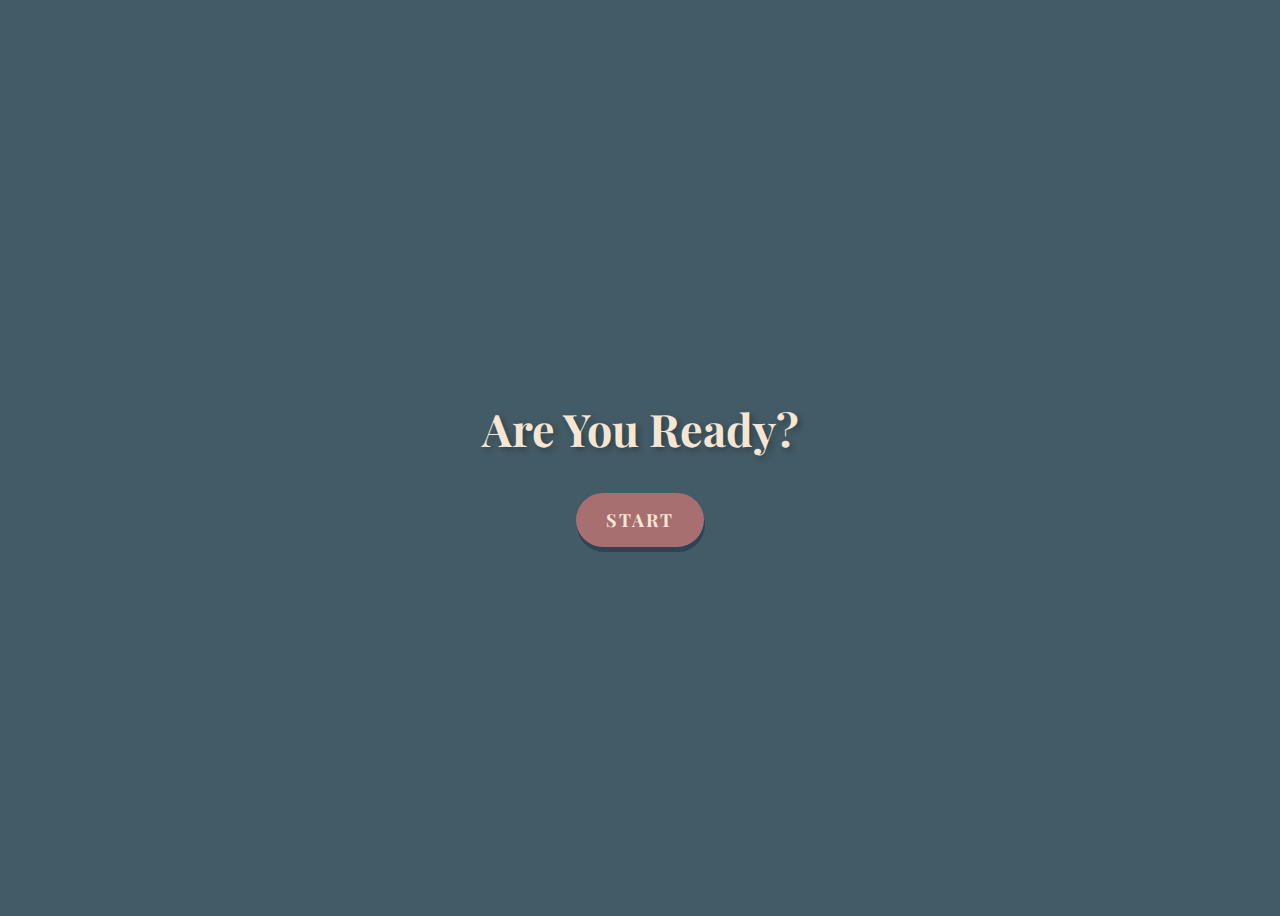
<file: index.html>
<!DOCTYPE html>
<html lang="en">
<head>
    <meta charset="UTF-8">
    <meta name="viewport" content="width=device-width, initial-scale=1.0, maximum-scale=1.0, user-scalable=no">
    <link rel="stylesheet" href="start.css">
    <title>START</title>
</head>
<body>
    <div class="container">
        <h1 class="title">Are You Ready?</h1>
        <button class="start-button clickable">
            START
        </button>
    </div>
    <audio id="clickSound" preload="auto">
        <source src="assets/click-sound.mp3" type="audio/mpeg">
    </audio>

    <script>
        document.addEventListener('DOMContentLoaded', function () {
            const clickSound = document.getElementById('clickSound');
            const startButton = document.querySelector('.start-button');

            function playAndNavigate() {
                // Pastikan volume diatur
                clickSound.volume = 1.0;
                clickSound.currentTime = 0; // Kembalikan ke awal

                // Coba memutar suara
                clickSound.play().then(() => {
                    // Navigasi setelah delay 600ms
                    setTimeout(() => {
                        window.location.href = 'loading.html';
                    }, 600);
                }).catch((error) => {
                    console.error('Error playing sound:', error);
                    // Jika terjadi error, tetap navigasi
                    window.location.href = 'loading.html';
                });
            }

            // Tambahkan event listener
            startButton.addEventListener('click', playAndNavigate);
            startButton.addEventListener('touchstart', playAndNavigate);
        });
    </script>
</body>
</html>
</file>
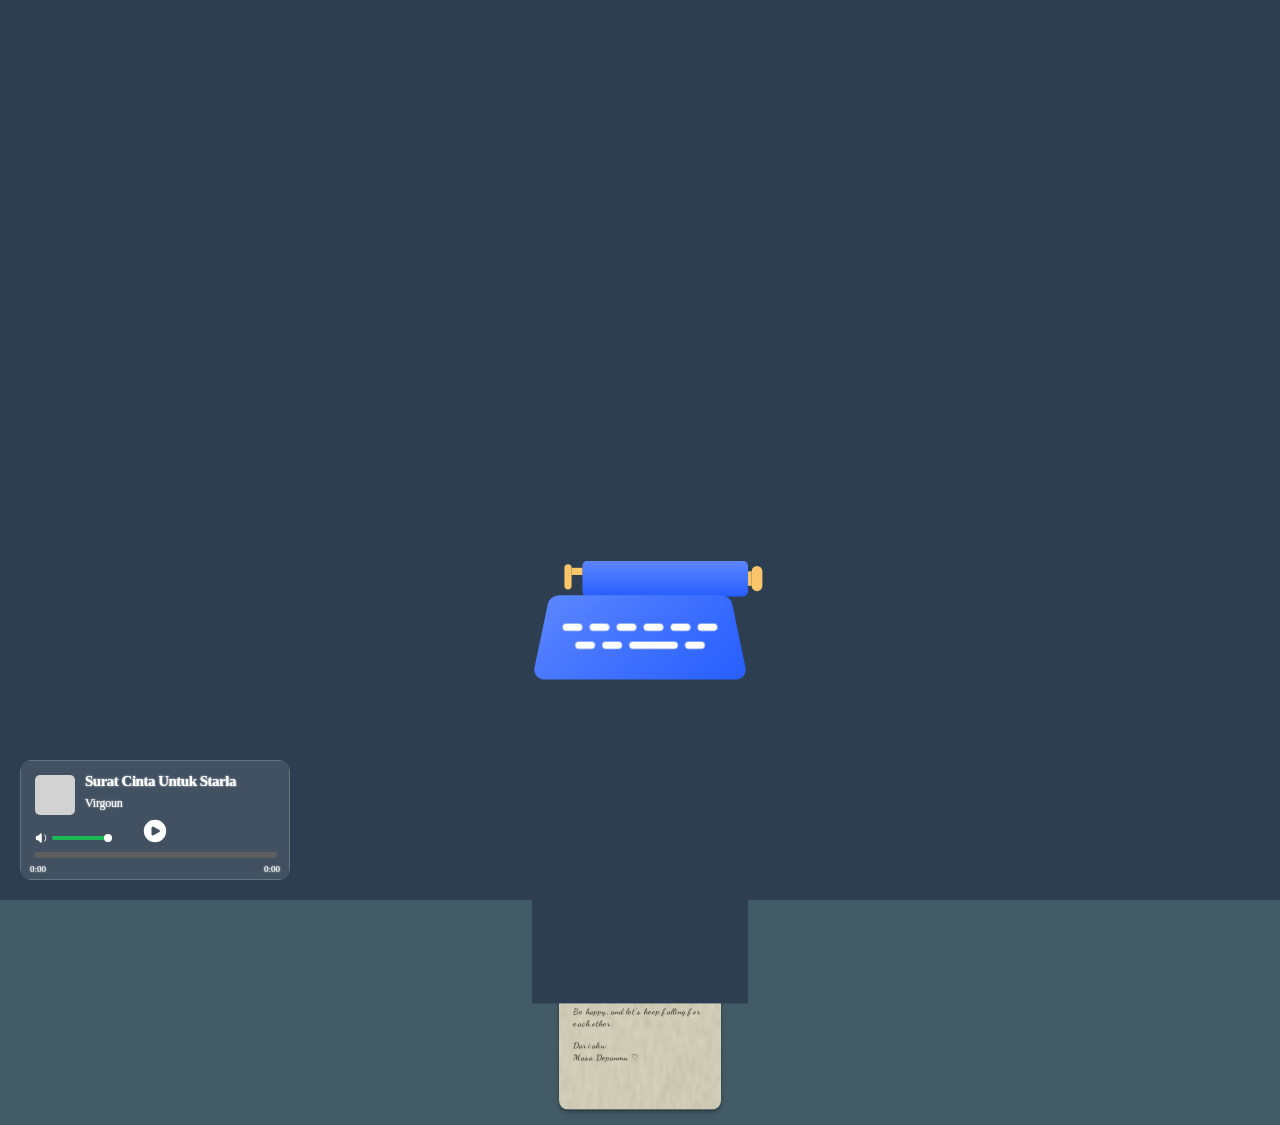
<file: birthday.html>
<!DOCTYPE html>
<html lang="en">
<head>
    <meta charset="UTF-8">
    <meta name="viewport" content="width=device-width, initial-scale=1.0, maximum-scale=1.0, user-scalable=no, viewport-fit=cover">
    <link rel="stylesheet" href="mesinketik.css">
    <link rel="stylesheet" href="happy_birtday.css">
    <link rel="stylesheet" href="surat.css">
    <link rel="preconnect" href="https://fonts.googleapis.com">
    <link rel="preconnect" href="https://fonts.gstatic.com" crossorigin>
    <link href="https://fonts.googleapis.com/css2?family=Inter:wght@400;500;600;700&display=swap" rel="stylesheet">
    <title>For You</title>
</head>
<body>
    <div id="page-container">
        <div id="mesinketik-page" class="page active">
            <div class="wrapper">
                <div class="typewriter">
                    <div class="slide"><i></i></div>
                    <div class="paper"></div>
                    <div class="keyboard"></div>
                    <div class="paper-hide"></div>
                </div>
            </div>
            <div class="next-button-container">
                <button class="next-button">
                    <svg width="24" height="24" viewBox="0 0 24 24" fill="none" xmlns="http://www.w3.org/2000/svg">
                        <path d="M13.5 19l7-7m0 0l-7-7m7 7H4" stroke="white" stroke-width="2" stroke-linecap="round" stroke-linejoin="round"/>
                    </svg>
                </button>
            </div>
        </div>

        <div id="surat-page" class="page">
            <div class="envlope-wrapper">
                <div id="envelope" class="close">
                  <div class="front flap"></div>
                  <div class="front pocket"></div>
                  <div class="letter">
                    <div class="truck-message">
                        Permisi… pakettt <br>
                        Isinya cinta Jack, Untuk atas nama Naraa 💖
                    </div>
                    <div class="loader">
                      <div class="truckWrapper">
                        <div class="truckBody">
                          <svg
                            xmlns="http://www.w3.org/2000/svg"
                            fill="none"
                            viewBox="0 0 198 93"
                            class="trucksvg"
                        >
                            <path
                            stroke-width="3"
                            stroke="#282828"
                            fill="#F83D3D"
                            d="M135 22.5H177.264C178.295 22.5 179.22 23.133 179.594 24.0939L192.33 56.8443C192.442 57.1332 192.5 57.4404 192.5 57.7504V89C192.5 90.3807 191.381 91.5 190 91.5H135C133.619 91.5 132.5 90.3807 132.5 89V25C132.5 23.6193 133.619 22.5 135 22.5Z"
                            ></path>
                            <path
                            stroke-width="3"
                            stroke="#282828"
                            fill="#7D7C7C"
                            d="M146 33.5H181.741C182.779 33.5 183.709 34.1415 184.078 35.112L190.538 52.112C191.16 53.748 189.951 55.5 188.201 55.5H146C144.619 55.5 143.5 54.3807 143.5 53V36C143.5 34.6193 144.619 33.5 146 33.5Z"
                            ></path>
                            <path
                            stroke-width="2"
                            stroke="#282828"
                            fill="#282828"
                            d="M150 65C150 65.39 149.763 65.8656 149.127 66.2893C148.499 66.7083 147.573 67 146.5 67C145.427 67 144.501 66.7083 143.873 66.2893C143.237 65.8656 143 65.39 143 65C143 64.61 143.237 64.1344 143.873 63.7107C144.501 63.2917 145.427 63 146.5 63C147.573 63 148.499 63.2917 149.127 63.7107C149.763 64.1344 150 64.61 150 65Z"
                            ></path>
                            <rect
                            stroke-width="2"
                            stroke="#282828"
                            fill="#FFFCAB"
                            rx="1"
                            height="7"
                            width="5"
                            y="63"
                            x="187"
                            ></rect>
                            <rect
                            stroke-width="2"
                            stroke="#282828"
                            fill="#282828"
                            rx="1"
                            height="11"
                            width="4"
                            y="81"
                            x="193"
                            ></rect>
                            <rect
                            stroke-width="3"
                            stroke="#282828"
                            fill="#DFDFDF"
                            rx="2.5"
                            height="90"
                            width="121"
                            y="1.5"
                            x="6.5"
                            ></rect>
                            <rect
                            stroke-width="2"
                            stroke="#282828"
                            fill="#DFDFDF"
                            rx="2"
                            height="4"
                            width="6"
                            y="84"
                            x="1"
                            ></rect>
                        </svg>
                        </div>
                        <div class="truckTires">
                          <svg
                            xmlns="http://www.w3.org/2000/svg"
                            fill="none"
                            viewBox="0 0 30 30"
                            class="tiresvg"
                        >
                            <circle
                            stroke-width="3"
                            stroke="#282828"
                            fill="#282828"
                            r="13.5"
                            cy="15"
                            cx="15"
                            ></circle>
                            <circle fill="#DFDFDF" r="7" cy="15" cx="15"></circle>
                        </svg>
                        <svg
                            xmlns="http://www.w3.org/2000/svg"
                            fill="none"
                            viewBox="0 0 30 30"
                            class="tiresvg"
                        >
                            <circle
                            stroke-width="3"
                            stroke="#282828"
                            fill="#282828"
                            r="13.5"
                            cy="15"
                            cx="15"
                            ></circle>
                            <circle fill="#DFDFDF" r="7" cy="15" cx="15"></circle>
                        </svg>
                        </div>
                        <div class="road"></div>
                        <svg
                        xml:space="preserve"
                        viewBox="0 0 453.459 453.459"
                        xmlns:xlink="http://www.w3.org/1999/xlink"
                        xmlns="http://www.w3.org/2000/svg"
                        id="Capa_1"
                        version="1.1"
                        fill="#000000"
                        class="lampPost"
                        >
                        <path
                            d="M252.882,0c-37.781,0-68.686,29.953-70.245,67.358h-6.917v8.954c-26.109,2.163-45.463,10.011-45.463,19.366h9.993
                    c-1.65,5.146-2.507,10.54-2.507,16.017c0,28.956,23.558,52.514,52.514,52.514c28.956,0,52.514-23.558,52.514-52.514
                    c0-5.478-0.856-10.872-2.506-16.017h9.992c0-9.354-19.352-17.204-45.463-19.366v-8.954h-6.149C200.189,38.779,223.924,16,252.882,16
                    c29.952,0,54.32,24.368,54.32,54.32c0,28.774-11.078,37.009-25.105,47.437c-17.444,12.968-37.216,27.667-37.216,78.884v113.914
                    h-0.797c-5.068,0-9.174,4.108-9.174,9.177c0,2.844,1.293,5.383,3.321,7.066c-3.432,27.933-26.851,95.744-8.226,115.459v11.202h45.75
                    v-11.202c18.625-19.715-4.794-87.527-8.227-115.459c2.029-1.683,3.322-4.223,3.322-7.066c0-5.068-4.107-9.177-9.176-9.177h-0.795
                    V196.641c0-43.174,14.942-54.283,30.762-66.043c14.793-10.997,31.559-23.461,31.559-60.277C323.202,31.545,291.656,0,252.882,0z
                    M232.77,111.694c0,23.442-19.071,42.514-42.514,42.514c-23.442,0-42.514-19.072-42.514-42.514c0-5.531,1.078-10.957,3.141-16.017
                    h78.747C231.693,100.736,232.77,106.162,232.77,111.694z"
                        ></path>
                        </svg>
                      </div>
                    </div>
                    <div class="words line1"></div>
                    <div class="words line2"></div>
                    <div class="words line3"></div>
                    <div class="words line4"></div>
                    <div class="letter-button">
                      <button class="cute-button clickable">Lanjut</button>
                    </div>
                  </div>
                  <div class="hearts">
                    <div class="heart a1"></div>
                    <div class="heart a2"></div>
                    <div class="heart a3"></div>
                  </div>
                </div>
                <div class="start-container">
                  <h1>Ada Sesuatu Buat Kamu Nih ♡</h1>
                </div>
              </div>
              <div class="reset">
                <button id="open">Open</button>
                <button id="reset">Reset</button>
              </div>
        </div>

        <div id="birthday-page" class="page">
            <div id="night-sky" style="--number-of-stars: 10"></div>
            <canvas id="c"></canvas>
            <button id="nextBtn" class="next-btn clickable">
                <span>Next</span>
                <svg width="24" height="24" viewBox="0 0 24 24">
                  <path d="M12 4l-1.41 1.41L16.17 11H4v2h12.17l-5.58 5.59L12 20l8-8z"/>
                </svg>
            </button>
        </div>
    </div>

    <div class="card">
        <div class="top">
        <div class="pfp">
            <div class="playing">
            <div class="greenline line-1"></div>
            <div class="greenline line-2"></div>
            <div class="greenline line-3"></div>
            <div class="greenline line-4"></div>
            <div class="greenline line-5"></div>
            </div>
        </div>
        <div class="texts">
            <p class="title-1">Surat Cinta Untuk Starla</p>
            <p class="title-2">Virgoun</p>
        </div>
        </div>
        
        <div class="controls">
            <div class="volume-control">
                <svg class="volume-icon" xmlns="http://www.w3.org/2000/svg" viewBox="0 0 24 24" fill="currentColor" width="12" height="12">
                    <path d="M13.5 4.06c0-1.336-1.616-2.005-2.56-1.06l-4.5 4.5H4.508c-1.141 0-2.318.664-2.66 1.905A9.76 9.76 0 001.5 12c0 .898.121 1.768.35 2.595.341 1.24 1.518 1.905 2.659 1.905h1.93l4.5 4.5c.945.945 2.561.276 2.561-1.06V4.06zM18.584 5.106a.75.75 0 011.06 0c3.808 3.807 3.808 9.98 0 13.788a.75.75 0 11-1.06-1.06 8.25 8.25 0 000-11.668.75.75 0 010-1.06z"/>
                </svg>
                <svg class="volume-icon-muted" style="display: none;" xmlns="http://www.w3.org/2000/svg" viewBox="0 0 24 24" fill="currentColor" width="12" height="12">
                    <path d="M13.5 4.06c0-1.336-1.616-2.005-2.56-1.06l-4.5 4.5H4.508c-1.141 0-2.318.664-2.66 1.905A9.76 9.76 0 001.5 12c0 .898.121 1.768.35 2.595.341 1.24 1.518 1.905 2.659 1.905h1.93l4.5 4.5c.945.945 2.561.276 2.561-1.06V4.06z"/>
                </svg>
                <input type="range" class="volume-slider" min="0" max="100" value="100">
            </div>
            <button id="playPauseBtn" class="control-btn clickable">
                <svg id="playIcon" xmlns="http://www.w3.org/2000/svg" viewBox="0 0 24 24" fill="currentColor" height="24" width="24">
                    <path clip-rule="evenodd" d="M12 21.6a9.6 9.6 0 1 1 0-19.2 9.6 9.6 0 0 1 0 19.2ZM10.8 8.4a1.2 1.2 0 0 0-1.8 1.2v4.8a1.2 1.2 0 0 0 1.8 1.2l4.2-2.4a1.2 1.2 0 0 0 0-2.4l-4.2-2.4z" fill-rule="evenodd"/>
                </svg>
                <svg id="pauseIcon" xmlns="http://www.w3.org/2000/svg" viewBox="0 0 24 24" fill="currentColor" height="24" width="24" style="display: none;">
                    <path clip-rule="evenodd" d="M21.6 12a9.6 9.6 0 1 1-19.2 0 9.6 9.6 0 0 1 19.2 0ZM8.4 9.6a1.2 1.2 0 1 1 2.4 0v4.8a1.2 1.2 0 1 1-2.4 0V9.6Zm6-1.2a1.2 1.2 0 0 0-1.2 1.2v4.8a1.2 1.2 0 1 0 2.4 0V9.6a1.2 1.2 0 0 0-1.2-1.2Z" fill-rule="evenodd"/>
                </svg>
            </button>
        </div>
        <div class="time">
            <div class="elapsed"></div>
        </div>
        <div class="timer-wrapper">
            <p class="timetext time_now">0:00</p>
            <p class="timetext time_full">4:33</p>
        </div>
        </div>
    </div>

    <audio id="music" 
        src="assets/Surat Cinta Untuk Starla.mp3"
        autoplay
        preload="none"
        controlsList="nodownload noplaybackrate"
        disableRemotePlayback
        x-webkit-airplay="deny"
        style="display: none">
    </audio>

    <script src='https://cdnjs.cloudflare.com/ajax/libs/jquery/3.5.1/jquery.min.js'></script>
    <script src="surat.js"></script>
    <script src="stars.js"></script>
    <script src="pointer-particles.js"></script>
    <script src="happy birtday.js"></script>
    <script src="music.js"></script>
    <script src="next-animation.js"></script>
</body>
</html>
</file>
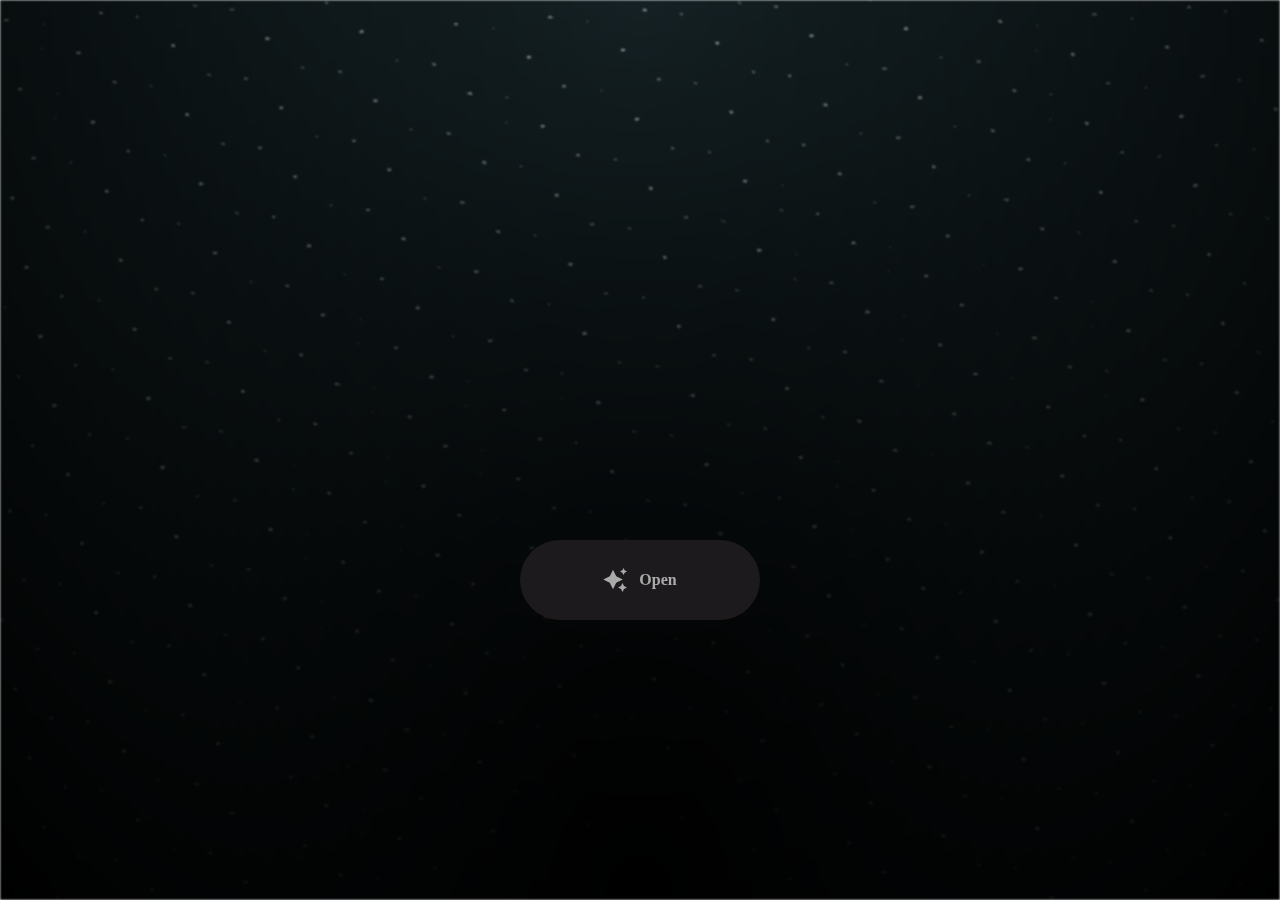
<file: flower.html>
<html lang="en">

<head>
  <meta charset="UTF-8">
  <meta name="viewport" content="width=device-width, initial-scale=1.0">
  <!-- <link rel="shortcut icon" href="images/gift.png" type="image/x-icon"> -->
  <link rel="stylesheet" href="flower.css">

  <!-- Document Title -->
  <title>One last question</title>
</head>

<body>
  <!-- Background -->
  <div class="night"></div>

  <!-- Title -->
  <h1 class="title"></h1>

  <!-- Button -->
  <div style="position: absolute; top: 60vh; width: 100%; display: flex; justify-content: center;">
    <a href="flower2.html" class="btn">
      <svg height="24" width="24" fill="#FFFFFF" viewBox="0 0 24 24" data-name="Layer 1" id="Layer_1" class="sparkle">
        <path
          d="M10,21.236,6.755,14.745.264,11.5,6.755,8.255,10,1.764l3.245,6.491L19.736,11.5l-6.491,3.245ZM18,21l1.5,3L21,21l3-1.5L21,18l-1.5-3L18,18l-3,1.5ZM19.333,4.667,20.5,7l1.167-2.333L24,3.5,21.667,2.333,20.5,0,19.333,2.333,17,3.5Z">
        </path>
      </svg>

      <span class="text">Open</span>
    </a>
  </div>

  <script src="flower.js"></script>
</body>

</html>
</file>
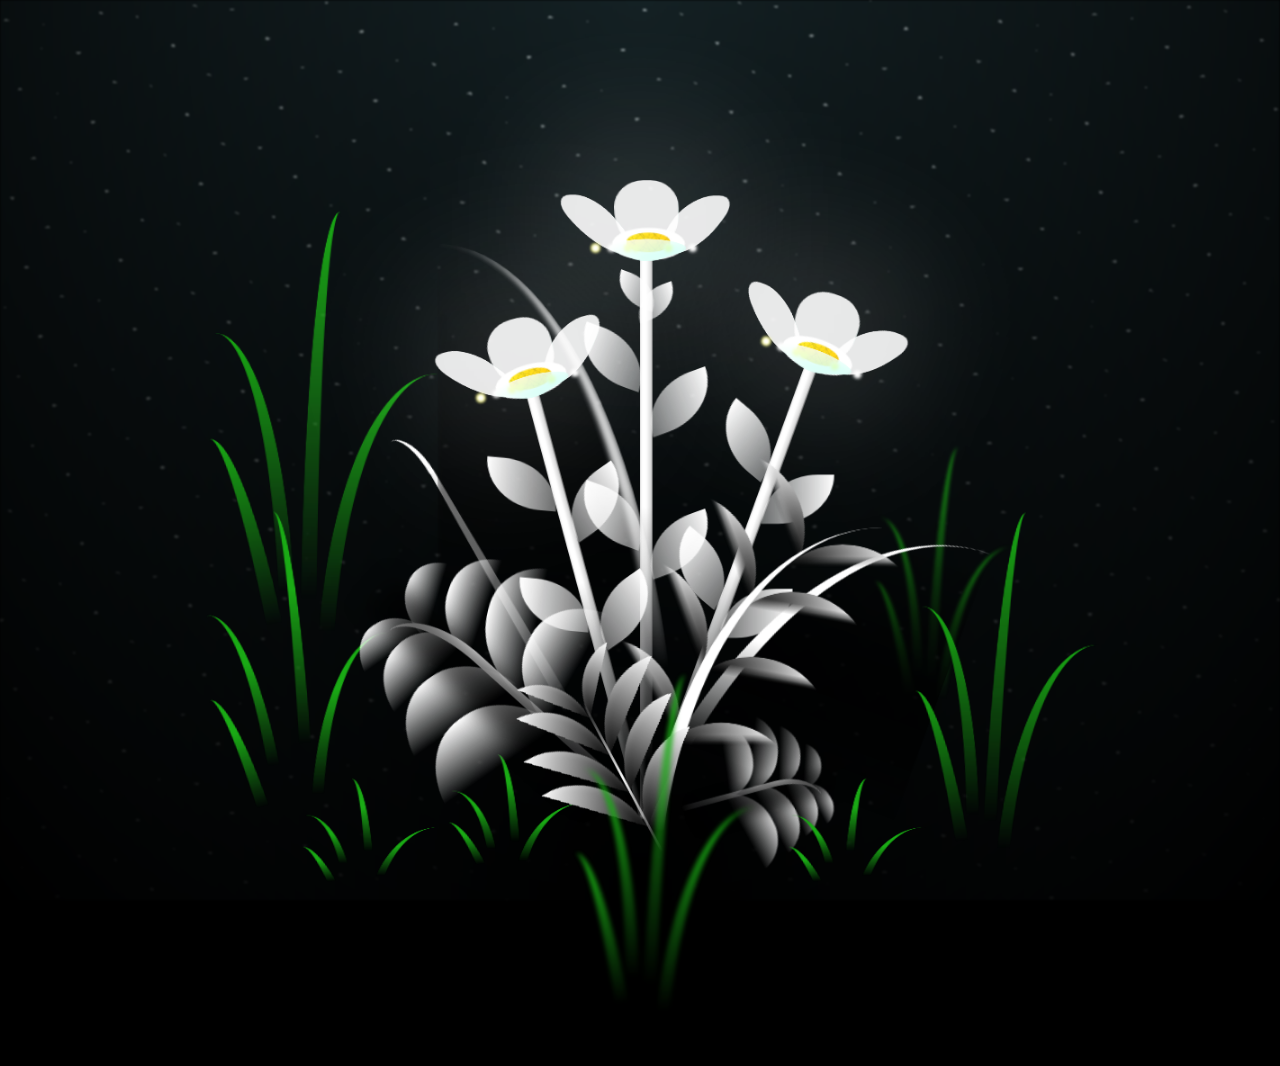
<file: flower2.html>
<!DOCTYPE html>
<html lang="en">

<head>
  <meta charset="UTF-8">
  <meta http-equiv="X-UA-Compatible" content="IE=edge">
  <meta name="viewport" content="width=device-width, initial-scale=1.0">
  <!-- <link rel="shortcut icon" href="images/gift.png" type="image/x-icon"> -->
  <link rel="stylesheet" href="flower2.css">

  <!-- Document Title -->
  <title>Will you be my girlfriend?</title>
</head>

<body class="not-loaded">
  <!-- Background -->
  <div class="night"></div>

  <!-- Flower -->
  <div class="flowers">
    <div class="flower flower--1">
      <div class="flower__leafs flower__leafs--1">
        <div class="flower__leaf flower__leaf--1"></div>
        <div class="flower__leaf flower__leaf--2"></div>
        <div class="flower__leaf flower__leaf--3"></div>
        <div class="flower__leaf flower__leaf--4"></div>
        <div class="flower__white-circle"></div>

        <div class="flower__light flower__light--1"></div>
        <div class="flower__light flower__light--2"></div>
        <div class="flower__light flower__light--3"></div>
        <div class="flower__light flower__light--4"></div>
        <div class="flower__light flower__light--5"></div>
        <div class="flower__light flower__light--6"></div>
        <div class="flower__light flower__light--7"></div>
        <div class="flower__light flower__light--8"></div>

      </div>
      <div class="flower__line">
        <div class="flower__line__leaf flower__line__leaf--1"></div>
        <div class="flower__line__leaf flower__line__leaf--2"></div>
        <div class="flower__line__leaf flower__line__leaf--3"></div>
        <div class="flower__line__leaf flower__line__leaf--4"></div>
        <div class="flower__line__leaf flower__line__leaf--5"></div>
        <div class="flower__line__leaf flower__line__leaf--6"></div>
      </div>
    </div>

    <div class="flower flower--2">
      <div class="flower__leafs flower__leafs--2">
        <div class="flower__leaf flower__leaf--1"></div>
        <div class="flower__leaf flower__leaf--2"></div>
        <div class="flower__leaf flower__leaf--3"></div>
        <div class="flower__leaf flower__leaf--4"></div>
        <div class="flower__white-circle"></div>

        <div class="flower__light flower__light--1"></div>
        <div class="flower__light flower__light--2"></div>
        <div class="flower__light flower__light--3"></div>
        <div class="flower__light flower__light--4"></div>
        <div class="flower__light flower__light--5"></div>
        <div class="flower__light flower__light--6"></div>
        <div class="flower__light flower__light--7"></div>
        <div class="flower__light flower__light--8"></div>

      </div>
      <div class="flower__line">
        <div class="flower__line__leaf flower__line__leaf--1"></div>
        <div class="flower__line__leaf flower__line__leaf--2"></div>
        <div class="flower__line__leaf flower__line__leaf--3"></div>
        <div class="flower__line__leaf flower__line__leaf--4"></div>
      </div>
    </div>

    <div class="flower flower--3">
      <div class="flower__leafs flower__leafs--3">
        <div class="flower__leaf flower__leaf--1"></div>
        <div class="flower__leaf flower__leaf--2"></div>
        <div class="flower__leaf flower__leaf--3"></div>
        <div class="flower__leaf flower__leaf--4"></div>
        <div class="flower__white-circle"></div>

        <div class="flower__light flower__light--1"></div>
        <div class="flower__light flower__light--2"></div>
        <div class="flower__light flower__light--3"></div>
        <div class="flower__light flower__light--4"></div>
        <div class="flower__light flower__light--5"></div>
        <div class="flower__light flower__light--6"></div>
        <div class="flower__light flower__light--7"></div>
        <div class="flower__light flower__light--8"></div>

      </div>
      <div class="flower__line">
        <div class="flower__line__leaf flower__line__leaf--1"></div>
        <div class="flower__line__leaf flower__line__leaf--2"></div>
        <div class="flower__line__leaf flower__line__leaf--3"></div>
        <div class="flower__line__leaf flower__line__leaf--4"></div>
      </div>
    </div>

    <div class="grow-ans" style="--d:1.2s">
      <div class="flower__g-long">
        <div class="flower__g-long__top"></div>
        <div class="flower__g-long__bottom"></div>
      </div>
    </div>

    <div class="growing-grass">
      <div class="flower__grass flower__grass--1">
        <div class="flower__grass--top"></div>
        <div class="flower__grass--bottom"></div>
        <div class="flower__grass__leaf flower__grass__leaf--1"></div>
        <div class="flower__grass__leaf flower__grass__leaf--2"></div>
        <div class="flower__grass__leaf flower__grass__leaf--3"></div>
        <div class="flower__grass__leaf flower__grass__leaf--4"></div>
        <div class="flower__grass__leaf flower__grass__leaf--5"></div>
        <div class="flower__grass__leaf flower__grass__leaf--6"></div>
        <div class="flower__grass__leaf flower__grass__leaf--7"></div>
        <div class="flower__grass__leaf flower__grass__leaf--8"></div>
        <div class="flower__grass__overlay"></div>
      </div>
    </div>

    <div class="growing-grass">
      <div class="flower__grass flower__grass--2">
        <div class="flower__grass--top"></div>
        <div class="flower__grass--bottom"></div>
        <div class="flower__grass__leaf flower__grass__leaf--1"></div>
        <div class="flower__grass__leaf flower__grass__leaf--2"></div>
        <div class="flower__grass__leaf flower__grass__leaf--3"></div>
        <div class="flower__grass__leaf flower__grass__leaf--4"></div>
        <div class="flower__grass__leaf flower__grass__leaf--5"></div>
        <div class="flower__grass__leaf flower__grass__leaf--6"></div>
        <div class="flower__grass__leaf flower__grass__leaf--7"></div>
        <div class="flower__grass__leaf flower__grass__leaf--8"></div>
        <div class="flower__grass__overlay"></div>
      </div>
    </div>

    <div class="grow-ans" style="--d:2.4s">
      <div class="flower__g-right flower__g-right--1">
        <div class="leaf"></div>
      </div>
    </div>

    <div class="grow-ans" style="--d:2.8s">
      <div class="flower__g-right flower__g-right--2">
        <div class="leaf"></div>
      </div>
    </div>

    <div class="grow-ans" style="--d:2.8s">
      <div class="flower__g-front">
        <div class="flower__g-front__leaf-wrapper flower__g-front__leaf-wrapper--1">
          <div class="flower__g-front__leaf"></div>
        </div>
        <div class="flower__g-front__leaf-wrapper flower__g-front__leaf-wrapper--2">
          <div class="flower__g-front__leaf"></div>
        </div>
        <div class="flower__g-front__leaf-wrapper flower__g-front__leaf-wrapper--3">
          <div class="flower__g-front__leaf"></div>
        </div>
        <div class="flower__g-front__leaf-wrapper flower__g-front__leaf-wrapper--4">
          <div class="flower__g-front__leaf"></div>
        </div>
        <div class="flower__g-front__leaf-wrapper flower__g-front__leaf-wrapper--5">
          <div class="flower__g-front__leaf"></div>
        </div>
        <div class="flower__g-front__leaf-wrapper flower__g-front__leaf-wrapper--6">
          <div class="flower__g-front__leaf"></div>
        </div>
        <div class="flower__g-front__leaf-wrapper flower__g-front__leaf-wrapper--7">
          <div class="flower__g-front__leaf"></div>
        </div>
        <div class="flower__g-front__leaf-wrapper flower__g-front__leaf-wrapper--8">
          <div class="flower__g-front__leaf"></div>
        </div>
        <div class="flower__g-front__line"></div>
      </div>
    </div>

    <div class="grow-ans" style="--d:3.2s">
      <div class="flower__g-fr">
        <div class="leaf"></div>
        <div class="flower__g-fr__leaf flower__g-fr__leaf--1"></div>
        <div class="flower__g-fr__leaf flower__g-fr__leaf--2"></div>
        <div class="flower__g-fr__leaf flower__g-fr__leaf--3"></div>
        <div class="flower__g-fr__leaf flower__g-fr__leaf--4"></div>
        <div class="flower__g-fr__leaf flower__g-fr__leaf--5"></div>
        <div class="flower__g-fr__leaf flower__g-fr__leaf--6"></div>
        <div class="flower__g-fr__leaf flower__g-fr__leaf--7"></div>
        <div class="flower__g-fr__leaf flower__g-fr__leaf--8"></div>
      </div>
    </div>

    <div class="long-g long-g--0">
      <div class="grow-ans" style="--d:3s">
        <div class="leaf leaf--0"></div>
      </div>
      <div class="grow-ans" style="--d:2.2s">
        <div class="leaf leaf--1"></div>
      </div>
      <div class="grow-ans" style="--d:3.4s">
        <div class="leaf leaf--2"></div>
      </div>
      <div class="grow-ans" style="--d:3.6s">
        <div class="leaf leaf--3"></div>
      </div>
    </div>

    <div class="long-g long-g--1">
      <div class="grow-ans" style="--d:3.6s">
        <div class="leaf leaf--0"></div>
      </div>
      <div class="grow-ans" style="--d:3.8s">
        <div class="leaf leaf--1"></div>
      </div>
      <div class="grow-ans" style="--d:4s">
        <div class="leaf leaf--2"></div>
      </div>
      <div class="grow-ans" style="--d:4.2s">
        <div class="leaf leaf--3"></div>
      </div>
    </div>

    <div class="long-g long-g--2">
      <div class="grow-ans" style="--d:4s">
        <div class="leaf leaf--0"></div>
      </div>
      <div class="grow-ans" style="--d:4.2s">
        <div class="leaf leaf--1"></div>
      </div>
      <div class="grow-ans" style="--d:4.4s">
        <div class="leaf leaf--2"></div>
      </div>
      <div class="grow-ans" style="--d:4.6s">
        <div class="leaf leaf--3"></div>
      </div>
    </div>

    <div class="long-g long-g--3">
      <div class="grow-ans" style="--d:4s">
        <div class="leaf leaf--0"></div>
      </div>
      <div class="grow-ans" style="--d:4.2s">
        <div class="leaf leaf--1"></div>
      </div>
      <div class="grow-ans" style="--d:3s">
        <div class="leaf leaf--2"></div>
      </div>
      <div class="grow-ans" style="--d:3.6s">
        <div class="leaf leaf--3"></div>
      </div>
    </div>

    <div class="long-g long-g--4">
      <div class="grow-ans" style="--d:4s">
        <div class="leaf leaf--0"></div>
      </div>
      <div class="grow-ans" style="--d:4.2s">
        <div class="leaf leaf--1"></div>
      </div>
      <div class="grow-ans" style="--d:3s">
        <div class="leaf leaf--2"></div>
      </div>
      <div class="grow-ans" style="--d:3.6s">
        <div class="leaf leaf--3"></div>
      </div>
    </div>

    <div class="long-g long-g--5">
      <div class="grow-ans" style="--d:4s">
        <div class="leaf leaf--0"></div>
      </div>
      <div class="grow-ans" style="--d:4.2s">
        <div class="leaf leaf--1"></div>
      </div>
      <div class="grow-ans" style="--d:3s">
        <div class="leaf leaf--2"></div>
      </div>
      <div class="grow-ans" style="--d:3.6s">
        <div class="leaf leaf--3"></div>
      </div>
    </div>

    <div class="long-g long-g--6">
      <div class="grow-ans" style="--d:4.2s">
        <div class="leaf leaf--0"></div>
      </div>
      <div class="grow-ans" style="--d:4.4s">
        <div class="leaf leaf--1"></div>
      </div>
      <div class="grow-ans" style="--d:4.6s">
        <div class="leaf leaf--2"></div>
      </div>
      <div class="grow-ans" style="--d:4.8s">
        <div class="leaf leaf--3"></div>
      </div>
    </div>

    <div class="long-g long-g--7">
      <div class="grow-ans" style="--d:3s">
        <div class="leaf leaf--0"></div>
      </div>
      <div class="grow-ans" style="--d:3.2s">
        <div class="leaf leaf--1"></div>
      </div>
      <div class="grow-ans" style="--d:3.5s">
        <div class="leaf leaf--2"></div>
      </div>
      <div class="grow-ans" style="--d:3.6s">
        <div class="leaf leaf--3"></div>
      </div>
    </div>
  </div>

  <!-- Title -->
  <h1 class="title"><span id="title"></span></h1>
</body>

</html>

<!-- Import Javascript -->
<script src="flower2.js"></script>
</file>
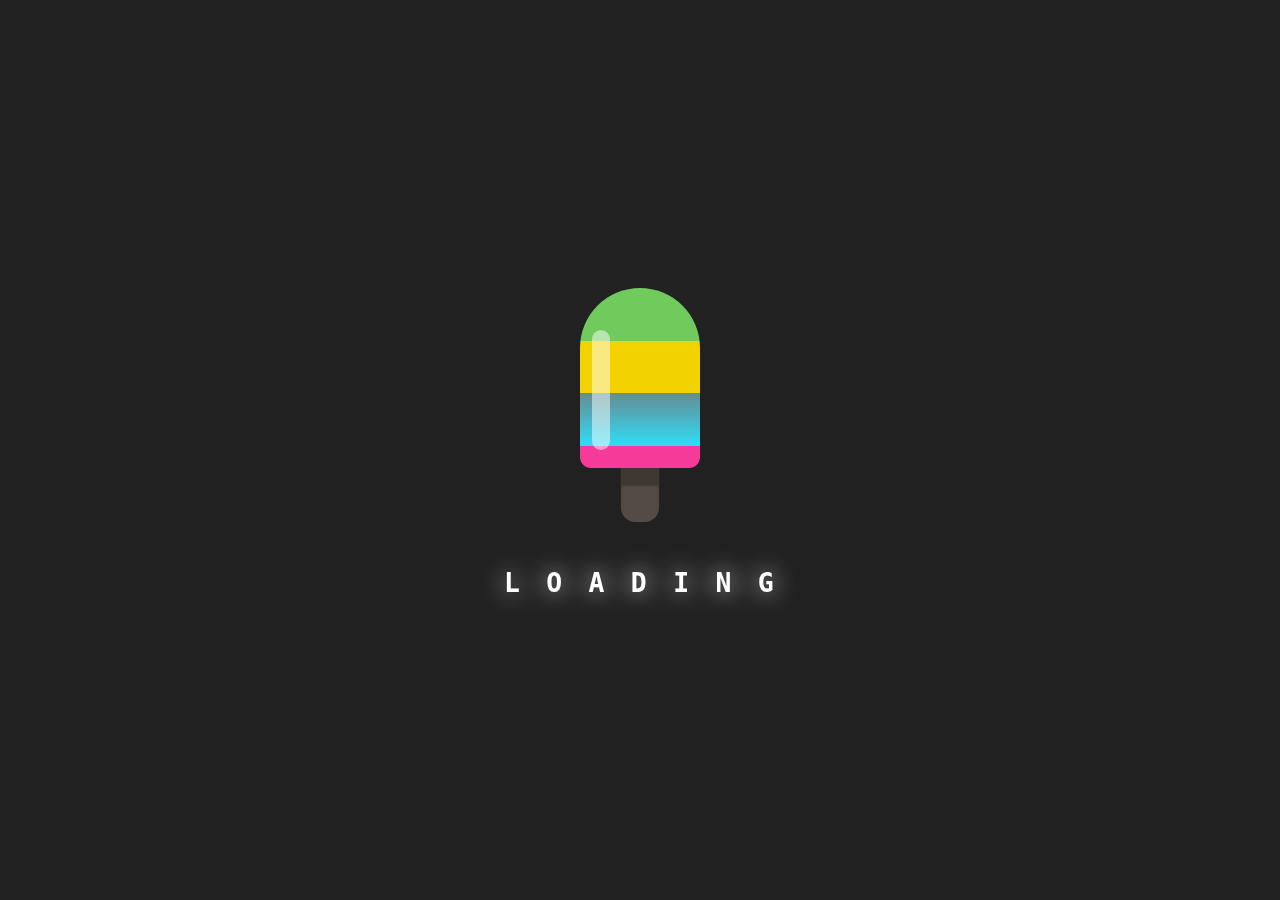
<file: loading.html>
<!DOCTYPE html>
<html lang="en">
<head>
    <meta charset="UTF-8">
    <meta name="viewport" content="width=device-width, initial-scale=1.0, maximum-scale=1.0, user-scalable=no">
    <link rel="stylesheet" href="loading.css">
    <title>Loading</title>
</head>
<body>
    <div class="loader"></div>
    <div class="spinner">
        <span>L</span>
        <span>O</span>
        <span>A</span>
        <span>D</span>
        <span>I</span>
        <span>N</span>
        <span>G</span>
    </div>

    <script>
        setTimeout(function() {
            window.location.href = 'birthday.html';
        }, 3000); // 3000 milliseconds = 3 detik
    </script>
</body>
</html>
</file>
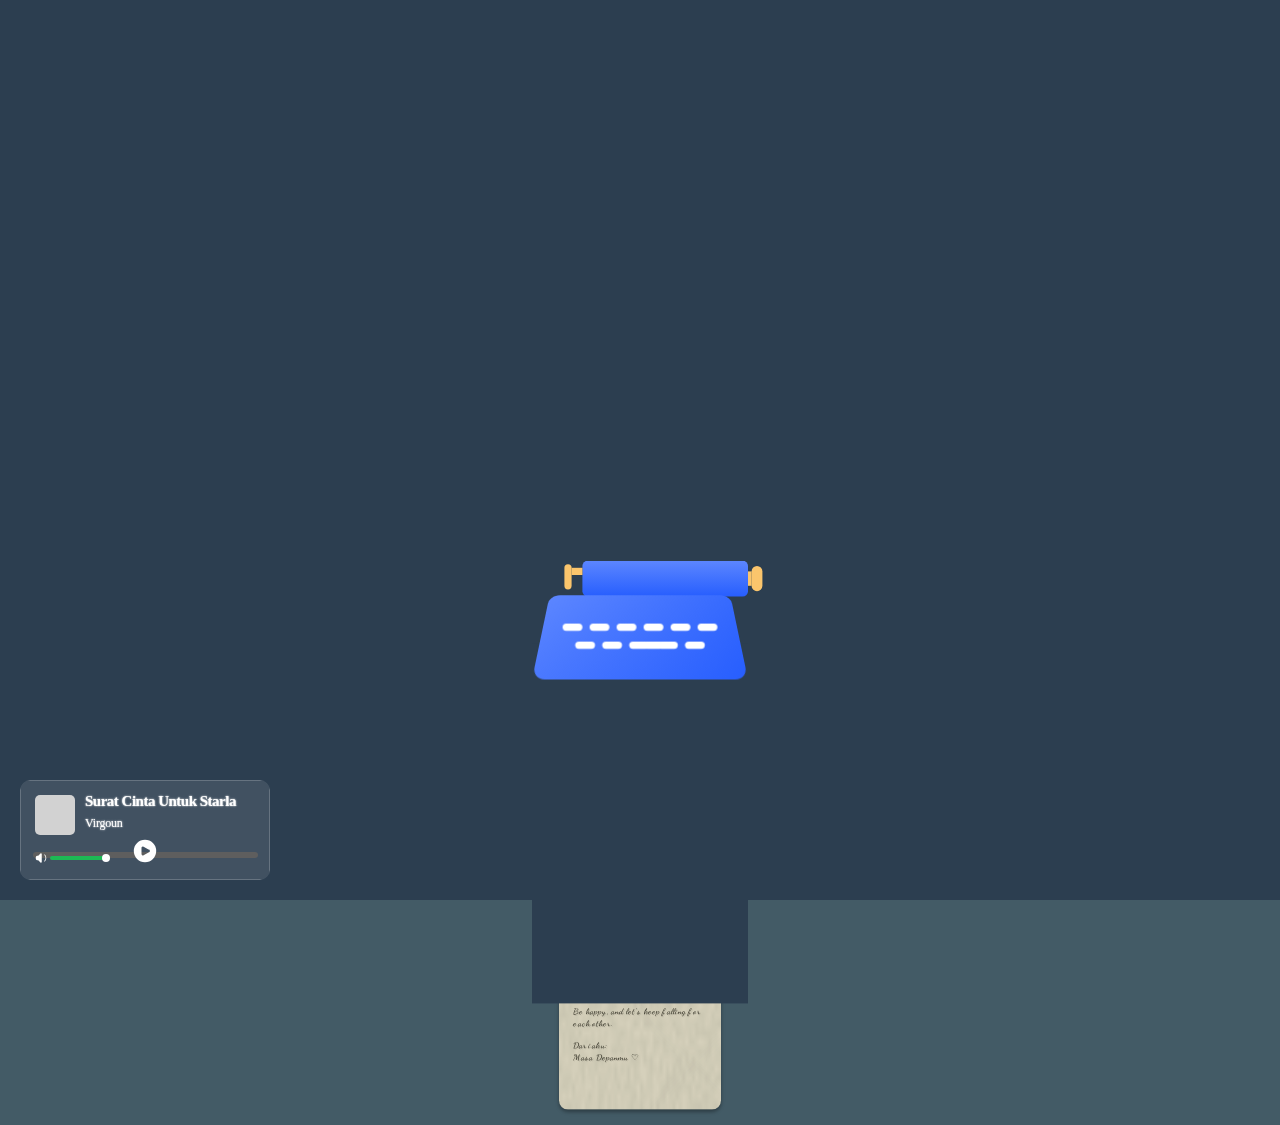
<file: love.html>
<!DOCTYPE html>
<html lang="en">
<head>
    <meta charset="UTF-8">
    <meta name="viewport" content="width=device-width, initial-scale=1.0, maximum-scale=1.0, user-scalable=no, viewport-fit=cover">
    <link rel="stylesheet" href="mesinketik.css">
    <link rel="stylesheet" href="happy_birtday.css">
    <link rel="stylesheet" href="surat.css">
    <link rel="stylesheet" href="flower.css">
    <link rel="preconnect" href="https://fonts.googleapis.com">
    <link rel="preconnect" href="https://fonts.gstatic.com" crossorigin>
    <link href="https://fonts.googleapis.com/css2?family=Inter:wght@400;500;600;700&display=swap" rel="stylesheet">
    <title>For You</title>
</head>
<body>
    <div id="page-container">
        <div id="mesinketik-page" class="page active">
            <div class="wrapper">
                <div class="typewriter">
                    <div class="slide"><i></i></div>
                    <div class="paper"></div>
                    <div class="keyboard"></div>
                    <div class="paper-hide"></div>
                </div>
            </div>
            <div class="next-button-container">
                <button class="next-button">
                    <svg width="24" height="24" viewBox="0 0 24 24" fill="none" xmlns="http://www.w3.org/2000/svg">
                        <path d="M13.5 19l7-7m0 0l-7-7m7 7H4" stroke="white" stroke-width="2" stroke-linecap="round" stroke-linejoin="round"/>
                    </svg>
                </button>
            </div>
        </div>

        <div id="surat-page" class="page">
            <div class="envlope-wrapper">
                <div id="envelope" class="close">
                  <div class="front flap"></div>
                  <div class="front pocket"></div>
                  <div class="letter">
                    <div class="truck-message">
                        Permisi… pakettt <br>
                        Isinya cinta Jack, Untuk atas nama Naraa 💖
                    </div>
                    <div class="loader">
                      <div class="truckWrapper">
                        <div class="truckBody">
                          <svg
                            xmlns="http://www.w3.org/2000/svg"
                            fill="none"
                            viewBox="0 0 198 93"
                            class="trucksvg"
                        >
                            <path
                            stroke-width="3"
                            stroke="#282828"
                            fill="#F83D3D"
                            d="M135 22.5H177.264C178.295 22.5 179.22 23.133 179.594 24.0939L192.33 56.8443C192.442 57.1332 192.5 57.4404 192.5 57.7504V89C192.5 90.3807 191.381 91.5 190 91.5H135C133.619 91.5 132.5 90.3807 132.5 89V25C132.5 23.6193 133.619 22.5 135 22.5Z"
                            ></path>
                            <path
                            stroke-width="3"
                            stroke="#282828"
                            fill="#7D7C7C"
                            d="M146 33.5H181.741C182.779 33.5 183.709 34.1415 184.078 35.112L190.538 52.112C191.16 53.748 189.951 55.5 188.201 55.5H146C144.619 55.5 143.5 54.3807 143.5 53V36C143.5 34.6193 144.619 33.5 146 33.5Z"
                            ></path>
                            <path
                            stroke-width="2"
                            stroke="#282828"
                            fill="#282828"
                            d="M150 65C150 65.39 149.763 65.8656 149.127 66.2893C148.499 66.7083 147.573 67 146.5 67C145.427 67 144.501 66.7083 143.873 66.2893C143.237 65.8656 143 65.39 143 65C143 64.61 143.237 64.1344 143.873 63.7107C144.501 63.2917 145.427 63 146.5 63C147.573 63 148.499 63.2917 149.127 63.7107C149.763 64.1344 150 64.61 150 65Z"
                            ></path>
                            <rect
                            stroke-width="2"
                            stroke="#282828"
                            fill="#FFFCAB"
                            rx="1"
                            height="7"
                            width="5"
                            y="63"
                            x="187"
                            ></rect>
                            <rect
                            stroke-width="2"
                            stroke="#282828"
                            fill="#282828"
                            rx="1"
                            height="11"
                            width="4"
                            y="81"
                            x="193"
                            ></rect>
                            <rect
                            stroke-width="3"
                            stroke="#282828"
                            fill="#DFDFDF"
                            rx="2.5"
                            height="90"
                            width="121"
                            y="1.5"
                            x="6.5"
                            ></rect>
                            <rect
                            stroke-width="2"
                            stroke="#282828"
                            fill="#DFDFDF"
                            rx="2"
                            height="4"
                            width="6"
                            y="84"
                            x="1"
                            ></rect>
                        </svg>
                        </div>
                        <div class="truckTires">
                          <svg
                            xmlns="http://www.w3.org/2000/svg"
                            fill="none"
                            viewBox="0 0 30 30"
                            class="tiresvg"
                        >
                            <circle
                            stroke-width="3"
                            stroke="#282828"
                            fill="#282828"
                            r="13.5"
                            cy="15"
                            cx="15"
                            ></circle>
                            <circle fill="#DFDFDF" r="7" cy="15" cx="15"></circle>
                        </svg>
                        <svg
                            xmlns="http://www.w3.org/2000/svg"
                            fill="none"
                            viewBox="0 0 30 30"
                            class="tiresvg"
                        >
                            <circle
                            stroke-width="3"
                            stroke="#282828"
                            fill="#282828"
                            r="13.5"
                            cy="15"
                            cx="15"
                            ></circle>
                            <circle fill="#DFDFDF" r="7" cy="15" cx="15"></circle>
                        </svg>
                        </div>
                        <div class="road"></div>
                        <svg
                        xml:space="preserve"
                        viewBox="0 0 453.459 453.459"
                        xmlns:xlink="http://www.w3.org/1999/xlink"
                        xmlns="http://www.w3.org/2000/svg"
                        id="Capa_1"
                        version="1.1"
                        fill="#000000"
                        class="lampPost"
                        >
                        <path
                            d="M252.882,0c-37.781,0-68.686,29.953-70.245,67.358h-6.917v8.954c-26.109,2.163-45.463,10.011-45.463,19.366h9.993
                    c-1.65,5.146-2.507,10.54-2.507,16.017c0,28.956,23.558,52.514,52.514,52.514c28.956,0,52.514-23.558,52.514-52.514
                    c0-5.478-0.856-10.872-2.506-16.017h9.992c0-9.354-19.352-17.204-45.463-19.366v-8.954h-6.149C200.189,38.779,223.924,16,252.882,16
                    c29.952,0,54.32,24.368,54.32,54.32c0,28.774-11.078,37.009-25.105,47.437c-17.444,12.968-37.216,27.667-37.216,78.884v113.914
                    h-0.797c-5.068,0-9.174,4.108-9.174,9.177c0,2.844,1.293,5.383,3.321,7.066c-3.432,27.933-26.851,95.744-8.226,115.459v11.202h45.75
                    v-11.202c18.625-19.715-4.794-87.527-8.227-115.459c2.029-1.683,3.322-4.223,3.322-7.066c0-5.068-4.107-9.177-9.176-9.177h-0.795
                    V196.641c0-43.174,14.942-54.283,30.762-66.043c14.793-10.997,31.559-23.461,31.559-60.277C323.202,31.545,291.656,0,252.882,0z
                    M232.77,111.694c0,23.442-19.071,42.514-42.514,42.514c-23.442,0-42.514-19.072-42.514-42.514c0-5.531,1.078-10.957,3.141-16.017
                    h78.747C231.693,100.736,232.77,106.162,232.77,111.694z"
                        ></path>
                        </svg>
                      </div>
                    </div>
                    <div class="words line1"></div>
                    <div class="words line2"></div>
                    <div class="words line3"></div>
                    <div class="words line4"></div>
                    <div class="letter-button">
                      <button class="cute-button clickable">Lanjut</button>
                    </div>
                  </div>
                  <div class="hearts">
                    <div class="heart a1"></div>
                    <div class="heart a2"></div>
                    <div class="heart a3"></div>
                  </div>
                </div>
                <div class="start-container">
                  <h1>Ada Sesuatu Buat Kamu Nih ♡</h1>
                </div>
              </div>
              <div class="reset">
                <button id="open">Open</button>
                <button id="reset">Reset</button>
              </div>
        </div>

        <div id="birthday-page" class="page">
            <div id="night-sky" style="--number-of-stars: 10"></div>
            <canvas id="c"></canvas>
            <button id="nextBtn" class="next-btn clickable">
                <span>Next</span>
                <svg width="24" height="24" viewBox="0 0 24 24">
                  <path d="M12 4l-1.41 1.41L16.17 11H4v2h12.17l-5.58 5.59L12 20l8-8z"/>
                </svg>
            </button>
        </div>

        <div id="flower-page" class="page">
            <div class="night"></div>

            <h1 class="title"></h1>

            <div style="position: absolute; top: 60vh; width: 100%; display: flex; justify-content: center;">
                <a id="flowerOpenBtn" class="btn">
                    <svg height="24" width="24" fill="#FFFFFF" viewBox="0 0 24 24" data-name="Layer 1" id="Layer_1" class="sparkle">
                        <path d="M10,21.236,6.755,14.745.264,11.5,6.755,8.255,10,1.764l3.245,6.491L19.736,11.5l-6.491,3.245ZM18,21l1.5,3L21,21l3-1.5L21,18l-1.5-3L18,18l-3,1.5ZM19.333,4.667,20.5,7l1.167-2.333L24,3.5,21.667,2.333,20.5,0,19.333,2.333,17,3.5Z"></path>
                    </svg>
                    <span class="text">Open</span>
                </a>
            </div>
        </div>
    </div>

    <div class="card">
        <div class="top">
        <div class="pfp">
            <div class="playing">
            <div class="greenline line-1"></div>
            <div class="greenline line-2"></div>
            <div class="greenline line-3"></div>
            <div class="greenline line-4"></div>
            <div class="greenline line-5"></div>
            </div>
        </div>
        <div class="texts">
            <p class="title-1">Surat Cinta Untuk Starla</p>
            <p class="title-2">Virgoun</p>
        </div>
        </div>
        
        <div class="controls">
            <div class="volume-control">
                <svg class="volume-icon" xmlns="http://www.w3.org/2000/svg" viewBox="0 0 24 24" fill="currentColor" width="12" height="12">
                    <path d="M13.5 4.06c0-1.336-1.616-2.005-2.56-1.06l-4.5 4.5H4.508c-1.141 0-2.318.664-2.66 1.905A9.76 9.76 0 001.5 12c0 .898.121 1.768.35 2.595.341 1.24 1.518 1.905 2.659 1.905h1.93l4.5 4.5c.945.945 2.561.276 2.561-1.06V4.06zM18.584 5.106a.75.75 0 011.06 0c3.808 3.807 3.808 9.98 0 13.788a.75.75 0 11-1.06-1.06 8.25 8.25 0 000-11.668.75.75 0 010-1.06z"/>
                </svg>
                <svg class="volume-icon-muted" style="display: none;" xmlns="http://www.w3.org/2000/svg" viewBox="0 0 24 24" fill="currentColor" width="12" height="12">
                    <path d="M13.5 4.06c0-1.336-1.616-2.005-2.56-1.06l-4.5 4.5H4.508c-1.141 0-2.318.664-2.66 1.905A9.76 9.76 0 001.5 12c0 .898.121 1.768.35 2.595.341 1.24 1.518 1.905 2.659 1.905h1.93l4.5 4.5c.945.945 2.561.276 2.561-1.06V4.06z"/>
                </svg>
                <input type="range" class="volume-slider" min="0" max="100" value="100">
            </div>
            <button id="playPauseBtn" class="control-btn clickable">
                <svg id="playIcon" xmlns="http://www.w3.org/2000/svg" viewBox="0 0 24 24" fill="currentColor" height="24" width="24">
                    <path clip-rule="evenodd" d="M12 21.6a9.6 9.6 0 1 1 0-19.2 9.6 9.6 0 0 1 0 19.2ZM10.8 8.4a1.2 1.2 0 0 0-1.8 1.2v4.8a1.2 1.2 0 0 0 1.8 1.2l4.2-2.4a1.2 1.2 0 0 0 0-2.4l-4.2-2.4z" fill-rule="evenodd"/>
                </svg>
                <svg id="pauseIcon" xmlns="http://www.w3.org/2000/svg" viewBox="0 0 24 24" fill="currentColor" height="24" width="24" style="display: none;">
                    <path clip-rule="evenodd" d="M21.6 12a9.6 9.6 0 1 1-19.2 0 9.6 9.6 0 0 1 19.2 0ZM8.4 9.6a1.2 1.2 0 1 1 2.4 0v4.8a1.2 1.2 0 1 1-2.4 0V9.6Zm6-1.2a1.2 1.2 0 0 0-1.2 1.2v4.8a1.2 1.2 0 1 0 2.4 0V9.6a1.2 1.2 0 0 0-1.2-1.2Z" fill-rule="evenodd"/>
                </svg>
            </button>
        </div>
        <div class="time">
            <div class="elapsed"></div>
        </div>
        <div class="timer-wrapper">
            <p class="timetext time_now">0:00</p>
            <p class="timetext time_full">4:33</p>
        </div>
        </div>
    </div>

    <audio id="music" 
        src="assets/Surat Cinta Untuk Starla.mp3"
        autoplay
        preload="none"
        controlsList="nodownload noplaybackrate"
        disableRemotePlayback
        x-webkit-airplay="deny"
        style="display: none">
    </audio>

    <script src='https://cdnjs.cloudflare.com/ajax/libs/jquery/3.5.1/jquery.min.js'></script>
    <script src="surat.js"></script>
    <script src="stars.js"></script>
    <script src="pointer-particles.js"></script>
    <script src="happy birtday.js"></script>
    <script src="music.js"></script>
    <script src="next-animation.js"></script>
    <script src="flower.js"></script>
</body>
</html>
</file>
<file: start.css>
@import url('https://fonts.googleapis.com/css2?family=Playfair+Display:wght@400;600&display=swap');

body {
  background-color: #435B66;
  display: flex;
  min-height: 100vh;
  justify-content: center;
  align-items: center;
}

.clickable{
  -webkit-tap-highlight-color: transparent;
}

.container {
  text-align: center;
}

.title {
  color: #f5e6d3;
  font-size: 2.8em;
  margin-bottom: 35px;
  font-family: 'Playfair Display', serif;
  text-shadow: 3px 3px 6px rgba(0, 0, 0, 0.3);
  animation: bounce 2s infinite;
}

@keyframes bounce {
  0%, 100% {
      transform: translateY(0);
  }
  50% {
      transform: translateY(-10px);
  }
}

button {
  background-color: #A76F6F;
  color: #f5e6d3;
  font-size: 18px;
  font-weight: bold;
  padding: 15px 30px;
  border-radius: 2em;
  cursor: pointer;
  transition: all 0.15s ease;
  border-width: 0;
  box-shadow: 1px 5px 0 0 #2D4356;
  font-family: 'Playfair Display', serif;
  letter-spacing: 2px;
  outline: none;
  user-select: none;
}

button:active {
  transform: translateY(2px);
  box-shadow: 0px 1px 0 0 #2D4356;
  transition: all 0.05s ease;
}

@media screen and (max-width: 904px) {
  .title {
    font-size: 2.3em;
  }
}
</file>
<file: mesinketik.css>
@import url('https://fonts.googleapis.com/css2?family=Dancing+Script:wght@500&family=Playfair+Display:wght@600&display=swap');

body {
    background-color: #2c3e50;
    margin: 0;
    height: 125vh;
    display: flex;
    justify-content: center;
    align-items: center;
    overflow: hidden;
}

:root {
  --paper: #EDE8D0;
}

.clickable{
  -webkit-tap-highlight-color: transparent;
}

.wrapper {
    transform: scale(1.8); /* merubah ukuran mesin ketik */
    position: relative;
    top: 100px;
}

.typewriter {
  --blue: #5C86FF;
  --blue-dark: #275EFE;
  --key: #fff;
  --paper: #EDE8D0;
  --text: #D3D4EC;
  --tool: #FBC56C;
  --duration: 3s; /* Menambahkan durasi animasi keluar*/
  --paper-duration: 50s; /* Menambahkan durasi animasi kertas keluar*/
  position: relative;
  animation: bounce05 calc(var(--duration) * 0.5) linear;
  animation-iteration-count: 19; /* Menambahkan animasi bounce 19 kali */
}

.typewriter .slide {
  width: 92px;
  height: 20px;
  border-radius: 3px;
  margin-left: 14px;
  transform: translateX(14px);
  background: linear-gradient(var(--blue), var(--blue-dark));
  -webkit-animation: slide05 var(--duration) ease infinite;
  animation: slide05 var(--duration) ease infinite;
}

.typewriter .slide:before, .typewriter .slide:after,
.typewriter .slide i:before {
  content: "";
  position: absolute;
  background: var(--tool);
}

.typewriter .slide:before {
  width: 2px;
  height: 8px;
  top: 6px;
  left: 100%;
}

.typewriter .slide:after {
  left: 94px;
  top: 3px;
  height: 14px;
  width: 6px;
  border-radius: 3px;
}

.typewriter .slide i {
  display: block;
  position: absolute;
  right: 100%;
  width: 6px;
  height: 4px;
  top: 4px;
  background: var(--tool);
}

.typewriter .slide i:before {
  right: 100%;
  top: -2px;
  width: 4px;
  border-radius: 2px;
  height: 14px;
}

.typewriter .paper {
  position: absolute;
  left: 15px;
  top: -230px; /* merubah posisi kertas */
  width: 90px;
  height: 250px; /* merubah tinggi kertas */
  border-radius: 5px;
  background: var(--paper);
  transform: translateY(285px);
  animation: paper05 var(--paper-duration) ease-out forwards;
  /* Background baru dengan efek vintage */
  background: 
    /* NEW: Menambahkan noise texture */
    url("[data-uri]"),
    /* NEW: Menambahkan gradient untuk efek lusuh */
    linear-gradient(45deg, transparent 48%, rgba(0,0,0,0.01) 50%, transparent 52%),
    linear-gradient(-45deg, transparent 48%, rgba(0,0,0,0.01) 50%, transparent 52%),
    var(--paper);
  background-size: 
    /* NEW: Ukuran untuk noise dan gradient */
    100% 100%,
    150px 150px,
    150px 150px;
  background-blend-mode: multiply;

  /* NEW: Menambahkan shadow untuk depth */
  box-shadow: 
    0 1px 3px rgba(0,0,0,0.12), 
    0 1px 2px rgba(0,0,0,0.24);
}

.typewriter .paper::before {
  /* content: "Teruntuk Tuan Putriku,\A\A Hari ini adalah hari yang istimewa, bukan hanya karena usiamu bertambah, tapi karena dunia kembali merayakan hadirnya kamu.\A\A Aku berdoa semoga langkahmu selalu ringan, jalanmu selalu dimudahkan, dan setiap mimpi yang kau rajut, diberikan kesempatan untuk terwujud.\A\A Semoga hatimu selalu dipenuhi kebahagiaan, lebih besar dari hari kemarin. \A\A Aku harap kamu selalu kuat, menjalani hari-hari yang mungkin tidak selalu mudah, dan jangan lupa bahwa aku di sini, selalu percaya, selalu mendukungmu.\A Stay happy and more love me sayang.\A Sekali lagi, Selamat ulang tahun Tuan Putriku.\A\A Dari aku:\A Masa Depanmu ♡"; */
  content:  "Untuk Tuan Putriku\A\A"
            "Terima kasih sudah datang di hidupku ya cantikk, dengan cara yang begitu tiba-tiba seolah semesta kirim kejutan yang indah banget buat aku. Datangnya kamu di hidupku bisa beri warna baru di hari-hariku, ngasih kehangatan, dan bawa kenyamanan yang selama ini aku cari.\A\A"
            "Aku bener-bener bersyukur banget bisa ketemu kamu sayangku. Tiap ngobrol, tiap bercanda, bahkan tiap komunikasi kita rasanya berharga banget. Bisa denger suara kamu tiap hari bisa bikin aku tenang dan bahkan bisa bikin ilang semua capeknya hari-hariku.\A\A"
            "Aku berharap ini semua bukan cuman kebetulan yaa. Semoga rasa kita satu sama lain selalu tumbuh, Sampai nanti melangkah bersama di masa depan. Semoga kita bisa sama-sama terus, saling jaga perasaan dan bisa jadi alasan buat bahagia sampai kapanpun.\A\A"
            "Be happy, and let’s keep falling for each other.\A\A"
            "Dari aku:\A"
            "Masa Depanmu ♡";
  position: absolute;
  left: 0px;
  right: 0px;
  top: -10px;
  border-radius: 2px;
  height: auto;
  transform: scaleY(0.9);
  background: transparent;
  color: #3C3A2E;
  font-family: 'Dancing Script', cursive;
  font-size: 5px;
  font-weight: 550;
  white-space: pre-wrap;
  line-height: 1.4;
  padding: 8px;
  letter-spacing: 0.3px;
  text-shadow: 0.5px 0.5px 0px rgba(0,0,0,0.1);
}

.typewriter .paper::after {
  content: '';
  position: absolute;
  left: 0;
  top: 0;
  width: 100%;
  height: 100%;
  background: 
      radial-gradient(circle at 30% 40%, rgba(184, 166, 146, 0.1) 0%, transparent 40%),
      radial-gradient(circle at 70% 60%, rgba(172, 154, 134, 0.1) 0%, transparent 30%),
      radial-gradient(circle at 90% 20%, rgba(165, 147, 127, 0.1) 0%, transparent 35%);
  border-radius: 5px;
  pointer-events: none;
  opacity: 0.7;
}

.typewriter .keyboard {
  width: 120px;
  height: 56px;
  margin-top: -10px;
  z-index: 1;
  position: relative;
}

.typewriter .keyboard:before, .typewriter .keyboard:after {
  content: "";
  position: absolute;
}

.typewriter .keyboard:before {
  top: 0;
  left: 0;
  right: 0;
  bottom: 0;
  border-radius: 7px;
  background: linear-gradient(135deg, var(--blue), var(--blue-dark));
  transform: perspective(10px) rotateX(2deg);
  transform-origin: 50% 100%;
}

.typewriter .keyboard:after {
  left: 2px;
  top: 25px;
  width: 11px;
  height: 4px;
  border-radius: 2px;
  box-shadow: 15px 0 0 var(--key), 30px 0 0 var(--key), 45px 0 0 var(--key), 60px 0 0 var(--key), 75px 0 0 var(--key), 90px 0 0 var(--key), 22px 10px 0 var(--key), 37px 10px 0 var(--key), 52px 10px 0 var(--key), 60px 10px 0 var(--key), 68px 10px 0 var(--key), 83px 10px 0 var(--key);
  -webkit-animation: keyboard05 var(--duration) linear infinite;
  animation: keyboard05 var(--duration) linear infinite;
}

@keyframes bounce05 {
  0%, 40% {
    transform: translateY(0);
  }
  50% {
    transform: translateY(-4px);
  }
  60% {
    transform: translateY(2px);
  }
  70%, 100% {
    transform: translateY(0);
  }
}

@keyframes slide05 {
  5% {
    transform: translateX(14px);
  }

  15%, 30% {
    transform: translateX(6px);
  }

  40%, 55% {
    transform: translateX(0);
  }

  65%, 70% {
    transform: translateX(-4px);
  }

  80%, 89% {
    transform: translateX(-12px);
  }

  100% {
    transform: translateX(14px);
  }
}

@keyframes paper05 {
  0% {
    transform: translateY(285px);
  }
  100% {
    transform: translateY(0);
  }
}

@keyframes keyboard05 {
  5%, 12%, 21%, 30%, 39%, 48%, 57%, 66%, 75%, 84% {
    box-shadow: 15px 0 0 var(--key), 30px 0 0 var(--key), 45px 0 0 var(--key), 60px 0 0 var(--key), 75px 0 0 var(--key), 90px 0 0 var(--key), 22px 10px 0 var(--key), 37px 10px 0 var(--key), 52px 10px 0 var(--key), 60px 10px 0 var(--key), 68px 10px 0 var(--key), 83px 10px 0 var(--key);
  }

  9% {
    box-shadow: 15px 2px 0 var(--key), 30px 0 0 var(--key), 45px 0 0 var(--key), 60px 0 0 var(--key), 75px 0 0 var(--key), 90px 0 0 var(--key), 22px 10px 0 var(--key), 37px 10px 0 var(--key), 52px 10px 0 var(--key), 60px 10px 0 var(--key), 68px 10px 0 var(--key), 83px 10px 0 var(--key);
  }

  18% {
    box-shadow: 15px 0 0 var(--key), 30px 0 0 var(--key), 45px 0 0 var(--key), 60px 2px 0 var(--key), 75px 0 0 var(--key), 90px 0 0 var(--key), 22px 10px 0 var(--key), 37px 10px 0 var(--key), 52px 10px 0 var(--key), 60px 10px 0 var(--key), 68px 10px 0 var(--key), 83px 10px 0 var(--key);
  }

  27% {
    box-shadow: 15px 0 0 var(--key), 30px 0 0 var(--key), 45px 0 0 var(--key), 60px 0 0 var(--key), 75px 0 0 var(--key), 90px 0 0 var(--key), 22px 12px 0 var(--key), 37px 10px 0 var(--key), 52px 10px 0 var(--key), 60px 10px 0 var(--key), 68px 10px 0 var(--key), 83px 10px 0 var(--key);
  }

  36% {
    box-shadow: 15px 0 0 var(--key), 30px 0 0 var(--key), 45px 0 0 var(--key), 60px 0 0 var(--key), 75px 0 0 var(--key), 90px 0 0 var(--key), 22px 10px 0 var(--key), 37px 10px 0 var(--key), 52px 12px 0 var(--key), 60px 12px 0 var(--key), 68px 12px 0 var(--key), 83px 10px 0 var(--key);
  }

  45% {
    box-shadow: 15px 0 0 var(--key), 30px 0 0 var(--key), 45px 0 0 var(--key), 60px 0 0 var(--key), 75px 0 0 var(--key), 90px 2px 0 var(--key), 22px 10px 0 var(--key), 37px 10px 0 var(--key), 52px 10px 0 var(--key), 60px 10px 0 var(--key), 68px 10px 0 var(--key), 83px 10px 0 var(--key);
  }

  54% {
    box-shadow: 15px 0 0 var(--key), 30px 2px 0 var(--key), 45px 0 0 var(--key), 60px 0 0 var(--key), 75px 0 0 var(--key), 90px 0 0 var(--key), 22px 10px 0 var(--key), 37px 10px 0 var(--key), 52px 10px 0 var(--key), 60px 10px 0 var(--key), 68px 10px 0 var(--key), 83px 10px 0 var(--key);
  }

  63% {
    box-shadow: 15px 0 0 var(--key), 30px 0 0 var(--key), 45px 0 0 var(--key), 60px 0 0 var(--key), 75px 0 0 var(--key), 90px 0 0 var(--key), 22px 10px 0 var(--key), 37px 10px 0 var(--key), 52px 10px 0 var(--key), 60px 10px 0 var(--key), 68px 10px 0 var(--key), 83px 12px 0 var(--key);
  }

  72% {
    box-shadow: 15px 0 0 var(--key), 30px 0 0 var(--key), 45px 2px 0 var(--key), 60px 0 0 var(--key), 75px 0 0 var(--key), 90px 0 0 var(--key), 22px 10px 0 var(--key), 37px 10px 0 var(--key), 52px 10px 0 var(--key), 60px 10px 0 var(--key), 68px 10px 0 var(--key), 83px 10px 0 var(--key);
  }

  81% {
    box-shadow: 15px 0 0 var(--key), 30px 0 0 var(--key), 45px 0 0 var(--key), 60px 0 0 var(--key), 75px 0 0 var(--key), 90px 0 0 var(--key), 22px 10px 0 var(--key), 37px 12px 0 var(--key), 52px 10px 0 var(--key), 60px 10px 0 var(--key), 68px 10px 0 var(--key), 83px 10px 0 var(--key);
  }
}

.typewriter .paper-hide {
    position: absolute;
    left: 0;
    bottom: -180px;  /* posisi di bawah mesin ketik */
    width: 120px;   /* sama dengan lebar keyboard */
    height: 200px;
    background-color: #2c3e50; /* sama dengan warna background */
    z-index: 0;     /* di belakang mesin ketik tapi di depan kertas */
}

p {
  margin: 0 0;
  position: absolute;
  font: 16px Verdana;
  color: #eee;
  height: 25px;
  top: calc(100vh - 30px);
  text-shadow: 0 0 2px white;
}

p a {
  text-decoration: none;
  color: #aaa;
}

span {
  font-size: 11px;
}

p > a:first-of-type {
  font-size: 20px;
}

.card {
  position: fixed;
  bottom: 20px;
  left: 20px;
  width: 250px;
  height: 100px;
  border-radius: 10px;
  padding: 10px;
  z-index: 10000;
  transform: scale(1); /*Merubah ukuran card*/
  transform-origin: bottom left;
  isolation: isolate;
  overflow: hidden;
}

.card::before {
  content: '';
  position:absolute;
  inset: 0;
  background: rgba(255, 255, 255, 0.1);
  backdrop-filter: blur(10px);
  border: 1px solid rgba(255, 255, 255, 0.2);
  z-index: -1;
}

.top {
  position: relative;
  width: 100%;
  display: flex;
  gap: 10px;
}

.pfp {
  position: relative;
  top: 5px;
  left: 5px;
  height: 40px;
  width: 40px;
  background-color: #d2d2d2;
  border-radius: 5px;
  display: flex;
  justify-content: center;
  align-items: center;
}

.title-1 {
  position: relative;
  top: 3px;
  left: 5px;
  color: white;
  font-size: 15px;
  font-weight: 700;
  letter-spacing: -0.5px;
}

.title-2 {
  position: relative;
  top: 1px;
  left: 5px;
  color: white;
  font-size: 12px;
  font-weight: 500;
  letter-spacing: -0.2px;
}

.time {
  width: 90%;
  background-color: #5e5e5e;
  height: 6px;
  border-radius: 3px;
  position: absolute;
  left: 5%;
  bottom: 22px;
}

.elapsed {
  width: 0%;
  background-color: #1db954;
  height: 100%;
  border-radius: 3px;
}

.controls {
  top: -43px;
  display: flex;
  justify-content: center;
  align-items: center;
  position: relative;
  margin-top: 10px;
}

.timetext {
  margin: 0;
  padding: 0;
  font-size: 12px;
  color: #ffffff;
  position: absolute;
}

.time_now {
  font-size: 9px;
  left: 0;
  top: 48px;
}

.time_full {
  font-size: 9px;
  right: 0;
  top: 48px;
}

.timer-wrapper {
  position: relative;
  top: -22px;
  width: 100%;
  height: 20px;
  margin-top: 8px;
}

.playing {
  display: flex;
  position: relative;
  justify-content: center;
  gap: 4px;
  width: 30px;
  height: 20px;
}

.greenline {
  background-color: #1db954;
  height: 20px;
  width: 2px;
  position: relative;
  transform-origin: bottom;
}

.line-1, .line-2, .line-3, .line-4, .line-5 {
  display: none !important;
}

.is-playing .line-1,
.is-playing .line-2,
.is-playing .line-3,
.is-playing .line-4,
.is-playing .line-5 {
  display: block !important;
  animation: playing 1s ease infinite;
}

.is-playing .line-1 { animation-delay: 0.0s; }
.is-playing .line-2 { animation-delay: 0.2s; }
.is-playing .line-3 { animation-delay: 0.4s; }
.is-playing .line-4 { animation-delay: 0.6s; }
.is-playing .line-5 { animation-delay: 0.8s; }

@keyframes playing {
  0% {
    transform: scaleY(0.1);
  }

  33% {
    transform: scaleY(0.6);
  }

  66% {
    transform: scaleY(0.9);
  }

  100% {
    transform: scaleY(0.1);
  }
}

.control-btn {
  position: absolute;
  left: 50%;
  transform: translateX(-50%);
  background: none;
  border: none;
  color: white;
  cursor: pointer;
  padding: 0;
  display: flex;
  align-items: center;
  justify-content: center;
  height: 28px;
  width: 28px;
  top: 30px;
  z-index: 1;
}

.control-btn svg {
  position: relative;
  height: 28px;
  width: 28px;
}

audio.canplay + .time_now {
  visibility: visible;
}

.volume-control {
  display: flex;
  align-items: center;
  gap: 8px;
  margin-right: 35px;
  position: absolute;
  left: 5px;
  top: 45px;
  z-index: 1;
}
  
.volume-icon, .volume-icon-muted {
  color: white;
  cursor: pointer;
  width: 12px;
  height: 12px;
}

.volume-slider {
  width: 60px;
  height: 4px;
  -webkit-appearance: none;
  appearance: none;
  background: #5e5e5e;
  border-radius: 2px;
  outline: none;
  position: relative;
  bottom: 0px;
  left: -5px;
}

.volume-slider::-webkit-slider-thumb {
  -webkit-appearance: none;
  width: 8px;
  height: 8px;
  background: white;
  border-radius: 50%;
  cursor: pointer;
  position: relative;
  top: -2px;
}

.volume-slider::-webkit-slider-runnable-track {
  background: linear-gradient(to right, #1db954 var(--volume-percentage), #5e5e5e var(--volume-percentage));
  border-radius: 2px;
  height: 4px;
}

.next-button-container {
    position: fixed;
    bottom: 20px;
    right: 25px;
    z-index: 1000;
    opacity: 0;
    animation: fadeIn 1s ease forwards;
    animation-delay: 50s;
}

.next-button {
    display: flex;
    align-items: center;
    justify-content: center;
    width: 50px;
    height: 50px;
    background: rgba(255, 255, 255, 0.1);
    backdrop-filter: blur(5px);
    border: 1px solid rgba(255, 255, 255, 0.2);
    border-radius: 50%;
    transition: all 0.3s ease;
}

@keyframes fadeIn {
    to {
        opacity: 1;
    }
}

@media screen and (max-width: 904px) {
  .wrapper {
    transform: scale(1.6);
  }
  .card {
    transform: scale(0.8);
  }
  .next-button {
    transform: scale(0.8);
    margin-right: -15px;
    margin-bottom: -6px;
  }
}
</file>
<file: happy_birtday.css>
#night-sky {
  position: fixed;
  z-index: 1;
  top: 0;
  left: 0;
  width: 100%;
  height: 100%;
  overflow: hidden;
  pointer-events: none;
}

.clickable{
  -webkit-tap-highlight-color: transparent;
}

#night-sky .star {
  --travel: 100vw;
  --size: 1;
  position: absolute;
  background: linear-gradient(-45deg, 
    rgba(32, 178, 170, 1) 0%,
    rgba(32, 178, 170, 0.8) 50%,
    rgba(32, 178, 170, 0) 100%
  );
  box-shadow: 
    0 0 6px lightseagreen,
    0 0 12px rgba(32, 178, 170, 0.4);
  opacity: 0;
  width: calc(var(--size) * 2.5px);
  height: calc(var(--size) * 100px);
  transform: translateZ(0) rotate(-45deg);
  will-change: transform, opacity;
  animation: shooting-star 3s linear infinite;
  animation-delay: var(--delay);
  top: var(--top);
  left: var(--left);
}

#night-sky .star::after {
  content: "";
  position: absolute;
  bottom: -8px;
  left: -4px;
  width: calc(var(--size) * 7px);
  height: calc(var(--size) * 7px);
  background: radial-gradient(circle, 
    rgba(32, 178, 170, 1) 20%, 
    rgba(32, 178, 170, 0.8) 50%,
    rgba(32, 178, 170, 0.4) 70%,
    rgba(32, 178, 170, 0) 100%
  );
  border: 2px solid rgba(32, 178, 170, 0.8);
  border-radius: 50%;
  transform: translateZ(0);
  box-shadow: 
    0 0 4px lightseagreen,
    0 0 8px rgba(32, 178, 170, 0.6),
    inset 0 0 4px rgba(255, 255, 255, 0.6);
  animation: starPulse 1.5s ease-in-out infinite;
}

@keyframes shooting-star {
  0% {
    opacity: 0;
    transform: translateZ(0) rotate(-45deg);
  }
  10% {
    opacity: 1;
  }
  90% {
    opacity: 1;
  }
  100% {
    opacity: 0;
    transform: translate(var(--travel), var(--travel)) rotate(-45deg) translateZ(0);
  }
}

@keyframes starPulse {
  0%, 100% {
    transform: translateZ(0) scale(1);
    opacity: 1;
  }
  50% {
    transform: translateZ(0) scale(1.1);
    opacity: 0.8;
  }
}

canvas {
  position: fixed;
  top: 0;
  left: 0;
}

canvas + canvas {
  pointer-events: none;
  z-index: 9999;
}

body {
  overflow: hidden;
  margin: 0;
  padding: 0;
  font-family: 'Inter', sans-serif;
}

p {
  margin: 0 0;
  position: absolute;
  font: 16px Verdana;
  color: #eee;
  height: 25px;
  top: calc(100vh - 30px);
  text-shadow: 0 0 2px white;
}
p a {
  text-decoration: none;
  color: #aaa;
}
span {
  font-size: 11px;
}
p > a:first-of-type {
  font-size: 20px;
}

.next-btn {
  position: fixed;
  right: 20px;
  bottom: 20px;
  background: linear-gradient(135deg, #ff6b6b, #ff8787);
  color: white;
  padding: 12px 25px;
  border-radius: 25px;
  border: none;
  cursor: pointer;
  display: flex;
  align-items: center;
  gap: 8px;
  transition: all 0.3s ease;
  z-index: 10000;
  font-family: 'Inter', sans-serif;
  font-weight: 500;
  box-shadow: 0 5px 15px rgba(0,0,0,0.2);
  opacity: 0;
}

.photo-balloon {
  position: fixed;
  bottom: -100vh;
  left: 50%;
  transform: translateX(-50%);
  transition: all 5s cubic-bezier(0.34, 1.45, 0.64, 1);
  display: block;
  z-index: 10000;
  width: 300px;
}

.photo-balloon.hide {
  bottom: -100vh;
  opacity: 0;
  transition: all 2s cubic-bezier(0.4, 0, 0.2, 1);
}

.photo-balloon.show {
  bottom: 50vh;
  transform: translate(-50%, 50%);
  opacity: 1;
}

.balloons-container {
  position: absolute;
  width: 100%;
  display: flex;
  justify-content: center;
  gap: 15px;
  top: -80px;
}

.balloon {
  position: relative;
  width: 45px;
  height: 55px;
  border-radius: 50% 50% 50% 50% / 40% 40% 60% 60%;
  z-index: 2;
}

.balloon::before {
  content: '';
  position: absolute;
  width: 100%;
  height: 100%;
  border-radius: inherit;
  box-shadow: inset -3px -3px 6px rgba(0,0,0,0.15);
}

.balloon::after {
  content: '';
  position: absolute;
  top: 100%;
  left: 50%;
  width: 1px;
  height: 40px;
  background: linear-gradient(to bottom, rgba(255,255,255,0.7), rgba(255,255,255,0.3));
  transform-origin: top;
  transform: translateX(-50%);
  z-index: 1;
}

.balloon-string {
  position: absolute;
  top: 100%;
  left: 50%;
  width: 1px;
  background: linear-gradient(to bottom, rgba(255,255,255,0.8), rgba(255,255,255,0.3));
  transform-origin: top;
  transform: translateX(-50%);
  z-index: 1;
}

.balloon:nth-child(1) { 
  background: linear-gradient(135deg, #FF6B6B, #FF92A5);
  animation: floatBalloon1 6.2s ease-in-out infinite 0.3s; 
}

.balloon:nth-child(2) { 
  background: linear-gradient(135deg, #4ECDC4, #45B7AF);
  animation: floatBalloon2 5.8s ease-in-out infinite 1.1s; 
}

.balloon:nth-child(3) { 
  background: linear-gradient(135deg, #FFD93D, #FFC107);
  animation: floatBalloon3 6.5s ease-in-out infinite 0.7s; 
}

.balloon:nth-child(4) { 
  background: linear-gradient(135deg, #FF8EDC, #FF5CAD);
  animation: floatBalloon4 5.5s ease-in-out infinite 1.5s; 
}

.balloon:nth-child(5) { 
  background: linear-gradient(135deg, #6C63FF, #574AE2);
  animation: floatBalloon5 6s ease-in-out infinite 0.9s; 
}

.balloon:nth-child(1) .balloon-string { 
  height: 85px;
}
.balloon:nth-child(2) .balloon-string { 
  height: 80px;
}
.balloon:nth-child(3) .balloon-string { 
  height: 90px;
}
.balloon:nth-child(4) .balloon-string { 
  height: 83px;
}
.balloon:nth-child(5) .balloon-string { 
  height: 87px;
}

.photo-frame {
  position: relative;
  width: 250px;
  height: 280px;
  background: rgba(255, 255, 255, 0.1);
  border-radius: 20px;
  padding: 12px;
  box-shadow: 
    0 0 15px rgba(255, 255, 255, 0.3),
    0 0 30px rgba(255, 99, 177, 0.3),
    0 0 45px rgba(108, 99, 255, 0.3),
    inset 0 0 20px rgba(255, 255, 255, 0.15);
  margin: 0 auto;
  animation: frameSwing 5s ease-in-out infinite, neonPulse 2s ease-in-out infinite;
  transform-origin: top center;
  backdrop-filter: blur(5px);
  border: 2px solid rgba(255, 255, 255, 0.3);
  overflow: hidden;
  z-index: 3;
}

.photo-frame::before {
  content: '';
  position: absolute;
  inset: 0;
  background: linear-gradient(
    45deg,
    transparent 0%,
    rgba(255, 255, 255, 0.1) 45%,
    rgba(255, 255, 255, 0.3) 50%,
    rgba(255, 255, 255, 0.1) 55%,
    transparent 100%
  );
  filter: blur(3px);
  animation: glitter 4s linear infinite;
}

.photo-frame img {
  width: 100%;
  height: 100%;
  object-fit: cover;
  border-radius: 15px;
  transition: transform 0.3s ease;
}

.photo-caption {
  position: absolute;
  bottom: -65px;
  left: 0;
  width: 100%;
  text-align: center;
  font-size: 18px;
  font-weight: 600;
  background: linear-gradient(45deg, #FFB3B3, #FFE6E6);
  background-clip: text;
  -webkit-background-clip: text;
  -webkit-text-fill-color: transparent;
  text-shadow: 0 0 15px rgba(255, 255, 255, 0.3);
  animation: captionGlow 2s ease-in-out infinite;
}

.photo-frame::after {
  content: '♥';
  position: absolute;
  bottom: 20px;
  right: 20px;
  color: #ff6b6b;
  font-size: 30px;
  text-shadow: 0 0 10px rgba(255, 107, 107, 0.8);
  animation: heartBeat 1.5s ease-in-out infinite;
}

@keyframes neonPulse {
  0%, 100% {
    box-shadow: 
      0 0 15px rgba(255, 255, 255, 0.3),
      0 0 30px rgba(255, 99, 177, 0.3),
      0 0 45px rgba(108, 99, 255, 0.3);
  }
  50% {
    box-shadow: 
      0 0 20px rgba(255, 255, 255, 0.4),
      0 0 40px rgba(255, 99, 177, 0.4),
      0 0 60px rgba(108, 99, 255, 0.4);
  }
}

@keyframes shine {
  0% {
    transform: translateX(-100%) rotate(45deg);
  }
  100% {
    transform: translateX(100%) rotate(45deg);
  }
}

@keyframes captionGlow {
  0%, 100% {
    filter: drop-shadow(0 0 5px rgba(255, 255, 255, 0.3));
  }
  50% {
    filter: drop-shadow(0 0 8px rgba(255, 255, 255, 0.5));
  }
}

@keyframes heartBeat {
  0%, 100% {
    transform: scale(1);
  }
  50% {
    transform: scale(1.2);
  }
}

@keyframes floatBalloon1 {
  0%, 100% { transform: translate(0, 0) rotate(2deg); }
  25% { transform: translate(-5px, -15px) rotate(-3deg); }
  50% { transform: translate(3px, -25px) rotate(1deg); }
  75% { transform: translate(-2px, -10px) rotate(-2deg); }
}

@keyframes floatBalloon2 {
  0%, 100% { transform: translate(0, -5px) rotate(-1deg); }
  30% { transform: translate(4px, -20px) rotate(3deg); }
  60% { transform: translate(-3px, -30px) rotate(-2deg); }
  85% { transform: translate(2px, -15px) rotate(1deg); }
}

@keyframes floatBalloon3 {
  0%, 100% { transform: translate(-2px, -8px) rotate(1deg); }
  35% { transform: translate(5px, -28px) rotate(-2deg); }
  65% { transform: translate(-4px, -18px) rotate(3deg); }
  90% { transform: translate(3px, -12px) rotate(-1deg); }
}

@keyframes floatBalloon4 {
  0%, 100% { transform: translate(2px, -3px) rotate(-2deg); }
  40% { transform: translate(-4px, -22px) rotate(2deg); }
  70% { transform: translate(3px, -32px) rotate(-3deg); }
  88% { transform: translate(-2px, -15px) rotate(1deg); }
}

@keyframes floatBalloon5 {
  0%, 100% { transform: translate(-3px, -6px) rotate(2deg); }
  45% { transform: translate(4px, -25px) rotate(-2deg); }
  75% { transform: translate(-2px, -20px) rotate(3deg); }
  92% { transform: translate(3px, -12px) rotate(-1deg); }
}

@keyframes frameSwing {
  0%, 100% { 
    transform: rotate(0deg); 
  }
  25% { 
    transform: rotate(1.5deg); 
  }
  75% { 
    transform: rotate(-1.5deg); 
  }
}
@keyframes stringWave {
  0%, 100% { transform: translateX(-50%) rotate(0deg); }
  25% { transform: translateX(-50%) rotate(3deg); }
  75% { transform: translateX(-50%) rotate(-3deg); }
}

.balloon-string {
  animation: stringWave 3s ease-in-out infinite;
}

.balloon:nth-child(1) .balloon-string { animation-delay: 0.2s; }
.balloon:nth-child(2) .balloon-string { animation-delay: 0.5s; }
.balloon:nth-child(3) .balloon-string { animation-delay: 0.8s; }
.balloon:nth-child(4) .balloon-string { animation-delay: 0.3s; }
.balloon:nth-child(5) .balloon-string { animation-delay: 0.6s; }

@keyframes fadeIn {
  from {
    opacity: 0;
    transform: translateY(20px);
  }
  to {
    opacity: 1;
    transform: translateY(0);
  }
}

@keyframes glitter {
  0% { transform: translateX(-100%) rotate(45deg); }
  100% { transform: translateX(100%) rotate(45deg); }
}

/* Mengatur container utama */
#page-container {
    position: fixed;
    top: 0;
    left: 0;
    width: 100%;
    height: 100%;
    overflow: hidden;
}

/* Mengatur tampilan setiap halaman */
.page {
    position: fixed;
    top: 0;
    left: 0;
    width: 100%;
    height: 100%;
    opacity: 0;
    visibility: hidden;
    /* transition: opacity 0.5s ease;*/ /*transisi antar halaman */
    display: flex;
    justify-content: center;
    align-items: center;
}

/* Halaman yang aktif */
.page.active {
    opacity: 1;
    visibility: visible;
}

/* Spesifik untuk halaman mesin ketik */
#mesinketik-page {
    background-color: #2c3e50;
}

/* Spesifik untuk halaman birthday */
#birthday-page {
    background-color: #000; /* atau warna yang sesuai dengan tema birthday */
}

/* Memastikan wrapper mesin ketik berada di tengah */
#mesinketik-page .wrapper {
    position: relative;
    top: 170px; /* mengubah dari 100px ke 0 */
}

/* Memastikan card musik selalu di atas */
.card {
    z-index: 10000;
}

@media screen and (max-width: 904px) {
  .next-btn {
    padding: 6px 12px;
    right: 10px;
  }
  .photo-balloon {
    transform: translateX(-50%) scale(0.8);
  }
  .photo-balloon.show {
    transform: translate(-50%, 50%) scale(0.8);
  }
}
</file>
<file: surat.css>
body {
    background-color: #435B66;
}

.clickable{
  -webkit-tap-highlight-color: transparent;
}

#envelope {
  margin: 0;
  top: 0;
  position: relative;
  width: 280px;
  height: 180px;
  border-bottom-left-radius: 6px;
  border-bottom-right-radius: 6px;
  margin-left: auto;
  margin-right: auto;
  background-color: #ffc0cb;
  box-shadow: 
    0 0 15px rgba(255, 182, 193, 0.3),
    0 0 30px rgba(255, 99, 177, 0.2),
    0 0 45px rgba(108, 99, 255, 0.1);
  animation: multiColorGlow 3s ease-in-out infinite alternate;
  animation: floating 3s ease-in-out infinite;
}

@keyframes multiColorGlow {
  0% {
    box-shadow: 
      0 0 15px rgba(255, 182, 193, 0.3),
      0 0 30px rgba(255, 99, 177, 0.2),
      0 0 45px rgba(108, 99, 255, 0.1);
  }
  50% {
    box-shadow: 
      0 0 20px rgba(255, 107, 129, 0.4),
      0 0 35px rgba(255, 182, 193, 0.3),
      0 0 50px rgba(177, 99, 255, 0.2);
  }
  100% {
    box-shadow: 
      0 0 25px rgba(255, 99, 132, 0.5),
      0 0 40px rgba(132, 99, 255, 0.3),
      0 0 55px rgba(99, 199, 255, 0.2);
  }
}

.start-container {
  text-align: center;
  position: absolute;
  width: max-content;
  left: 50%;
  top: calc(50% - 220px);
  transform: translate(-50%, -50%);
  opacity: 0;
  transition: opacity 0.4s ease;
  z-index: 10;
}

h1 {
  color: #ff4d6d;
  margin: 0;
  text-shadow: 
    2px 2px 4px rgba(255, 51, 85, 0.2),
    0 0 15px rgba(255, 99, 177, 0.3),
    0 0 30px rgba(255, 182, 193, 0.2);
  font-family: 'Dancing Script', cursive;
  font-size: 2em;
  letter-spacing: 2px;
  /* animation: floating 3s ease-in-out infinite, textGlow 2s ease-in-out infinite alternate; */
  background: linear-gradient(45deg, #ff6b8b, #ff3355, #ff99cc);
  -webkit-background-clip: text;
  background-clip: text;
  color: transparent;
  padding: 10px;
  /* white-space: nowrap; */
  width: 330px;
  display: inline-block;
  position: relative;
}

@keyframes floating {
  0% { transform: translateY(0px); }
  50% { transform: translateY(-15px); }
  100% { transform: translateY(0px); }
}

@keyframes textGlow {
  0% {
    text-shadow: 
      2px 2px 4px rgba(255, 51, 85, 0.2),
      0 0 15px rgba(255, 99, 177, 0.3),
      0 0 30px rgba(255, 182, 193, 0.2);
  }
  100% {
    text-shadow: 
      2px 2px 4px rgba(255, 51, 85, 0.3),
      0 0 20px rgba(255, 99, 177, 0.4),
      0 0 40px rgba(255, 182, 193, 0.3);
  }
}

/* Tambahkan style untuk kondisi open */
#envelope.open + .start-container {
  opacity: 0;
  pointer-events: none;
  transition: opacity 0.2s ease;
}

/* Tambahkan style untuk kondisi close */
#envelope.close + .start-container {
  opacity: 1;
  pointer-events: auto;
  transition: opacity 0.4s 0.8s ease;
}

.front {
  position: absolute;
  width: 0;
  height: 0;
  z-index: 3;
  pointer-events: none;
}

.flap {
  border-left: 140px solid transparent;
  border-right: 140px solid transparent;
  border-bottom: 82px solid transparent;
  /* a little smaller */
  border-top: 98px solid #ff6b8b;
  /* a little larger */
  transform-origin: top;
  pointer-events: none;
}

.pocket {
  border-left: 140px solid #ff8fa3;
  border-right: 140px solid #ff8fa3;
  border-bottom: 90px solid #ff7088;
  border-top: 90px solid transparent;
  border-bottom-left-radius: 6px;
  border-bottom-right-radius: 6px;
  pointer-events: none;
}

.letter {
  position: relative;
  background-color: #fff0f3;
  width: 90%;
  margin-left: auto;
  margin-right: auto;
  height: 90%;
  top: 5%;
  border-radius: 6px;
  box-shadow: 0 2px 26px rgba(255, 182, 193, 0.25);
  transition: all 0.6s cubic-bezier(0.68, -0.55, 0.265, 1.55);
  overflow: hidden;
  transform-origin: bottom;
  z-index: 4;
}

.letter:after {
  content: "";
  position: absolute;
  top: 0;
  bottom: 0;
  left: 0;
  right: 0;
  background-image: linear-gradient(
    180deg,
    rgba(255, 255, 255, 0) 70%,
    rgba(239, 215, 239, 0.3) 85%,
    #eed7ef 100%
  );
  pointer-events: none;
  z-index: 1;
}

.words {
  position: absolute;
  left: 10%;
  width: 80%;
  height: 14%;
  /* background-color: #fdb7ba; */
  text-shadow: 0 0 10px rgba(255, 77, 109, 0.3);
}

.words.line1 {
  top: 15%;
  width: 20%;
  height: 7%;
}

.words.line2 {
  top: 30%;
}

.words.line3 {
  top: 50%;
}

.words.line4 {
  top: 70%;
}

.open .flap {
  transform: rotateX(180deg);
  transition: transform 0.4s ease, z-index 0.6s;
  z-index: 1;
}

.close .flap {
  transform: rotateX(0deg);
  transition: transform 0.4s 0.6s ease, z-index 1s;
  z-index: 5;
}

.close .letter {
  height: 90%;
  top: 5%;
  transform: translateY(0px);
  transition: transform 0.4s ease,
             height 0.4s ease,
             top 0.4s ease,
             z-index 1s;
  z-index: 1;
}

.open .letter {
  height: 150%;
  top: -60%;
  transform: translateY(-60px);
  transition: transform 0.4s 0.6s ease, 
             height 0.4s 0.6s ease,
             top 0.4s 0.6s ease,
             z-index 0.6s;
  z-index: 2;
}

.hearts {
  position: absolute;
  top: 90px;
  left: 0;
  right: 0;
  z-index: 2;
}

.heart {
  position: absolute;
  bottom: 0;
  right: 10%;
  pointer-events: none;
}

.heart:before,
.heart:after {
  position: absolute;
  content: "";
  left: 50px;
  top: 0;
  width: 50px;
  height: 80px;
  background: #ff3355;
  border-radius: 50px 50px 0 0;
  transform: rotate(-45deg);
  transform-origin: 0 100%;
  pointer-events: none;
  box-shadow: 0 0 15px #ff3355;
}

.heart:after {
  left: 0;
  transform: rotate(45deg);
  transform-origin: 100% 100%;
}

.close .heart {
  opacity: 0;
  -webkit-animation: none;
  animation: none;
}

.a1 {
  left: 20%;
  transform: scale(0.6);
  opacity: 1;
  -webkit-animation: slideUp 4s linear 1, sideSway 2s ease-in-out 4 alternate;
  -moz-animation: slideUp 4s linear 1, sideSway 2s ease-in-out 4 alternate;
  animation: slideUp 4s linear 1, sideSway 2s ease-in-out 4 alternate;
  -webkit-animation-fill-mode: forwards;
  -moz-animation-fill-mode: forwards;
  animation-fill-mode: forwards;
  -webkit-animation-delay: 0.7s;
  -moz-animation-delay: 0.7s;
  animation-delay: 0.7s;
}

.a2 {
  left: 55%;
  transform: scale(1);
  opacity: 1;
  -webkit-animation: slideUp 5s linear 1, sideSway 4s ease-in-out 2 alternate;
  -moz-animation: slideUp 5s linear 1, sideSway 4s ease-in-out 2 alternate;
  animation: slideUp 5s linear 1, sideSway 4s ease-in-out 2 alternate;
  -webkit-animation-fill-mode: forwards;
  -moz-animation-fill-mode: forwards;
  animation-fill-mode: forwards;
  -webkit-animation-delay: 0.7s;
  -moz-animation-delay: 0.7s;
  animation-delay: 0.7s;
}

.a3 {
  left: 10%;
  transform: scale(0.8);
  opacity: 1;
  -webkit-animation: slideUp 7s linear 1, sideSway 2s ease-in-out 6 alternate;
  -moz-animation: slideUp 7s linear 1, sideSway 2s ease-in-out 6 alternate;
  animation: slideUp 7s linear 1, sideSway 2s ease-in-out 6 alternate;
  -webkit-animation-fill-mode: forwards;
  -moz-animation-fill-mode: forwards;
  animation-fill-mode: forwards;
  -webkit-animation-delay: 0.7s;
  -moz-animation-delay: 0.7s;
  animation-delay: 0.7s;
}

@-webkit-keyframes slideUp {
  0% {
    top: 0;
  }
  100% {
    top: -600px;
  }
}
@keyframes slideUp {
  0% {
    top: 0;
  }
  100% {
    top: -600px;
  }
}
@-webkit-keyframes sideSway {
  0% {
    margin-left: 0px;
  }
  100% {
    margin-left: 50px;
  }
}
@keyframes sideSway {
  0% {
    margin-left: 0px;
  }
  100% {
    margin-left: 50px;
  }
}

.envlope-wrapper {
  height: 100vh;
  display: flex;
  flex-direction: column;
  justify-content: center;
  align-items: center;
  position: relative;
}

.reset {
  position: absolute;
  top: calc(50% + 200px);
  left: 0;
  right: 0;
  text-align: center;
  transform: translateY(-50%);
}

.reset button {
  font-weight: 700;
  font-style: normal;
  font-family: 'Dancing Script', cursive;
  transition: all 0.3s ease;
  appearance: none;
  -webkit-appearance: none;
  -moz-appearance: none;
  -ms-appearance: none;
  border: none;
  color: white;
  display: inline-block;
  font-size: 18px;
  text-transform: capitalize;
  margin: 5px;
  padding: 12px 32px;
  border-radius: 50px;
  letter-spacing: 1.5px;
  background: linear-gradient(45deg, #ff6b8b, #ff3355);
  box-shadow: 
    0 4px 15px rgba(255, 51, 85, 0.3),
    0 0 15px rgba(255, 182, 193, 0.3),
    0 0 30px rgba(255, 99, 177, 0.2);
  position: relative;
  overflow: hidden;
  text-shadow: 0 2px 4px rgba(0, 0, 0, 0.1);
}

.reset button::before {
  content: '';
  position: absolute;
  top: -2px;
  left: -2px;
  right: -2px;
  bottom: -2px;
  z-index: -1;
  background: linear-gradient(235deg, #ff6b8b, #ff3355, #ff99cc);
  border-radius: 50px;
  animation: glowingBorder 3s linear infinite;
}

.reset button::after {
  content: '';
  position: absolute;
  inset: 0;
  background: linear-gradient(45deg, #ff6b8b, #ff3355);
  border-radius: 50px;
  z-index: -1;
}

.reset button:active {
  transform: translateY(2px);
}

@keyframes glowingBorder {
  0% { transform: rotate(0deg); }
  100% { transform: rotate(360deg); }
}

.letter .loader {
  transform: scale(0.3);
  position: absolute;
  left: 50%;
  top: 50%;
  transform: translate(-50%, -50%) scale(0.7); /*merubah ukuran truck*/
  z-index: 2;
}

.letter .truckWrapper {
  width: 180px;
  height: 90px;
  margin-top: 0;
}

.letter .road {
  background-color: #ff9999;
}

.letter .road::before,
.letter .road::after {
  background-color: #ff9999;
}

.close .loader {
  display: none;
}

.open .loader {
  display: flex;
}

.loader {
    width: fit-content;
    height: fit-content;
    display: flex;
    align-items: center;
    justify-content: center;
  }
  
  .truckWrapper {
    width: 200px;
    height: 100px;
    display: flex;
    flex-direction: column;
    position: relative;
    align-items: center;
    justify-content: flex-end;
    overflow-x: hidden;
  }
  /* truck upper body */
  .truckBody {
    width: 110px;
    height: auto;
    margin-bottom: 6px;
    animation: motion 1s linear infinite;
  }
  /* truck suspension animation*/
  @keyframes motion {
    0% {
      transform: translateY(0px);
    }
    50% {
      transform: translateY(3px);
    }
    100% {
      transform: translateY(0px);
    }
  }
  /* truck's tires */
  .truckTires {
    width: 90px;
    height: fit-content;
    display: flex;
    align-items: center;
    justify-content: space-between;
    padding: 0px 8px 0px 12px;
    position: absolute;
    bottom: 0;
  }
  .truckTires svg {
    width: 20px;
  }
  
  .road {
    width: 100%;
    height: 2px;
    background-color: #282828;
    position: relative;
    bottom: 0;
    align-self: flex-end;
    border-radius: 3px;
  }
  .road::before {
    content: "";
    position: absolute;
    width: 20px;
    height: 100%;
    background-color: #282828;
    right: -50%;
    border-radius: 3px;
    animation: roadAnimation 1.4s linear infinite;
    border-left: 10px solid white;
  }
  .road::after {
    content: "";
    position: absolute;
    width: 10px;
    height: 100%;
    background-color: #282828;
    right: -65%;
    border-radius: 3px;
    animation: roadAnimation 1.4s linear infinite;
    border-left: 4px solid white;
  }
  
  .lampPost {
    position: absolute;
    bottom: 0;
    right: -90%;
    height: 90px;
    animation: roadAnimation 1.4s linear infinite;
  }
  
  @keyframes roadAnimation {
    0% {
      transform: translateX(0px);
    }
    100% {
      transform: translateX(-350px);
    }
  }

.truck-message {
  position: absolute;
  width: 90%;
  text-align: center;
  top: 15%;
  left: 10px;
  font-size: 16px;
  color: #ff3355;
  font-weight: bold;
  font-family: 'Arial', sans-serif;
  text-shadow: 0 0 10px rgba(255, 51, 85, 0.3);
  z-index: 2;
}

.letter-button {
  position: absolute;
  bottom: 15%;
  left: 50%;
  transform: translateX(-50%);
  z-index: 1;
  pointer-events: auto;
}

.cute-button {
  appearance: none;
  -webkit-appearance: none;
  -moz-appearance: none;
  -ms-appearance: none;
  font-size: 14px;
  padding: 8px 20px;
  border-radius: 20px;
  background-image: linear-gradient(rgb(255, 182, 193), rgb(255, 105, 180));
  border: 2px solid rgb(255, 20, 147);
  box-shadow: 0px 1px 6px 0px rgba(255, 105, 180, 0.5);
  color: white;
  font-weight: bold;
  cursor: pointer;
  transition: 0.2s;
  pointer-events: auto;
}

.cute-button:active {
  transform: translateY(0);
}

.close .letter-button {
  display: none;
}

.open .letter-button {
  display: block;
}

/* Mempercantik road animation */
.road {
  background: linear-gradient(90deg, #ff6b8b, #ff3355);
  height: 3px;
  box-shadow: 0 0 10px rgba(255, 51, 85, 0.5);
}

.road::before,
.road::after {
  background: linear-gradient(90deg, #ff6b8b, #ff3355);
  box-shadow: 0 0 10px rgba(255, 51, 85, 0.5);
}

/* Menambahkan efek gradient untuk truck message */
.truck-message {
  background: linear-gradient(45deg, #ff6b8b, #ff3355);
  -webkit-background-clip: text;
  background-clip: text;
  color: transparent;
  text-shadow: 2px 2px 4px rgba(255, 51, 85, 0.2);
  font-size: 17px;
  font-weight: 700;
}

/* Animasi smooth untuk semua transisi */
* {
  transition: all 0.3s ease;
}

@keyframes heartGlow {
  0% {
    box-shadow: 
      0 0 15px #ff3355,
      0 0 25px rgba(255, 99, 177, 0.5),
      0 0 35px rgba(108, 99, 255, 0.3);
  }
  100% {
    box-shadow: 
      0 0 20px #ff3355,
      0 0 30px rgba(177, 99, 255, 0.6),
      0 0 40px rgba(99, 199, 255, 0.4);
  }
}

@media screen and (max-width: 904px) {
  .envlope-wrapper {
    transform: scale(0.8);
  }
  .reset {
    transform: scale(0.9);
    top: calc(50% + 120px);
  }
}
</file>
<file: flower.css>
*,
*::after,
*::before {
  padding: 0;
  margin: 0;
  box-sizing: border-box;
}

:root {
  --dark-color: #000;
}

.night {
  position: fixed;
  left: 50%;
  top: 0;
  transform: translateX(-50%);
  width: 100%;
  height: 100%;
  filter: blur(0.1vmin);
  background-image: radial-gradient(ellipse at top, transparent 0%, var(--dark-color)), radial-gradient(ellipse at bottom, var(--dark-color), rgba(145, 233, 255, 0.2)), repeating-linear-gradient(220deg, rgb(0, 0, 0) 0px, rgb(0, 0, 0) 19px, transparent 19px, transparent 22px), repeating-linear-gradient(189deg, rgb(0, 0, 0) 0px, rgb(0, 0, 0) 19px, transparent 19px, transparent 22px), repeating-linear-gradient(148deg, rgb(0, 0, 0) 0px, rgb(0, 0, 0) 19px, transparent 19px, transparent 22px), linear-gradient(90deg, rgb(255, 255, 250), rgb(240, 240, 240));
}

.title {
  position: absolute;
  top: 0;
  left: 0;
  color: white;
  font-family: 'Courier New', Courier, monospace;

  display: flex;
  flex-wrap: wrap;
  justify-content: center;
  align-content: center;
  align-items: center;

  width: 100%;
  height: 100vh;
  text-shadow: 0 0 20px white;
  letter-spacing: 0px;
}

@media (min-width: 500px) {
  .title {
    letter-spacing: 20px;
  }
}

@keyframes typing {
  from {
    opacity: 0;
  }

  to {
    opacity: 1;
  }
}

/* Terapkan animasi dengan delay */
.title span {
  opacity: 0;
  animation: typing 1s ease forwards;
  animation-delay: var(--delay);
}

a {
  text-decoration: none;
}

.btn {
  border: none;
  width: 15em;
  height: 5em;
  border-radius: 3em;
  display: flex;
  justify-content: center;
  align-items: center;
  gap: 12px;
  background: #1C1A1C;
  cursor: pointer;
  transition: all 450ms ease-in-out;
}

.sparkle {
  fill: #AAAAAA;
  transition: all 800ms ease;
}

.text {
  font-weight: 600;
  color: #AAAAAA;
  font-size: medium;
}

.btn:hover {
  background: linear-gradient(0deg, #A47CF3, #683FEA);
  box-shadow: inset 0px 1px 0px 0px rgba(255, 255, 255, 0.4),
    inset 0px -4px 0px 0px rgba(0, 0, 0, 0.2),
    0px 0px 0px 4px rgba(255, 255, 255, 0.2),
    0px 0px 180px 0px #9917FF;
  transform: translateY(-2px);
}

.btn:hover .text {
  color: white;
}

.btn:hover .sparkle {
  fill: white;
  transform: scale(1.2);
}
</file>
<file: flower2.css>
*,
*::after,
*::before {
  padding: 0;
  margin: 0;
  box-sizing: border-box;
}

:root {
  --dark-color: #000;
}

.title {
  position: absolute;
  width: 100%;
  text-align: center;
  margin-top: 50px;
  top: 0;
  left: 0;
  color: white;
  font-family: 'Courier New', Courier, monospace;
  font-size: 50px;
  text-shadow: 0px 0px 20px white;
}

body {
  display: flex;
  align-items: flex-end;
  justify-content: center;
  min-height: 100vh;
  background-color: var(--dark-color);
  overflow: hidden;
  perspective: 1000px;
}

.night {
  position: fixed;
  left: 50%;
  top: 0;
  transform: translateX(-50%);
  width: 100%;
  height: 100%;
  filter: blur(0.1vmin);
  background-image: radial-gradient(ellipse at top, transparent 0%, var(--dark-color)), radial-gradient(ellipse at bottom, var(--dark-color), rgba(145, 233, 255, 0.2)), repeating-linear-gradient(220deg, rgb(0, 0, 0) 0px, rgb(0, 0, 0) 19px, transparent 19px, transparent 22px), repeating-linear-gradient(189deg, rgb(0, 0, 0) 0px, rgb(0, 0, 0) 19px, transparent 19px, transparent 22px), repeating-linear-gradient(148deg, rgb(0, 0, 0) 0px, rgb(0, 0, 0) 19px, transparent 19px, transparent 22px), linear-gradient(90deg, rgb(255, 255, 250), rgb(240, 240, 240));
}

.flowers {
  position: relative;
  transform: scale(0.9);
}

.flower {
  position: absolute;
  bottom: 10vmin;
  transform-origin: bottom center;
  z-index: 10;
  --fl-speed: 0.8s;
}

.flower--1 {
  animation: moving-flower-1 4s linear infinite;
}

.flower--1 .flower__line {
  height: 70vmin;
  animation-delay: 0.3s;
}

.flower--1 .flower__line__leaf--1 {
  animation: blooming-leaf-right var(--fl-speed) 1.6s backwards;
}

.flower--1 .flower__line__leaf--2 {
  animation: blooming-leaf-right var(--fl-speed) 1.4s backwards;
}

.flower--1 .flower__line__leaf--3 {
  animation: blooming-leaf-left var(--fl-speed) 1.2s backwards;
}

.flower--1 .flower__line__leaf--4 {
  animation: blooming-leaf-left var(--fl-speed) 1s backwards;
}

.flower--1 .flower__line__leaf--5 {
  animation: blooming-leaf-right var(--fl-speed) 1.8s backwards;
}

.flower--1 .flower__line__leaf--6 {
  animation: blooming-leaf-left var(--fl-speed) 2s backwards;
}

.flower--2 {
  left: 50%;
  transform: rotate(20deg);
  animation: moving-flower-2 4s linear infinite;
}

.flower--2 .flower__line {
  height: 60vmin;
  animation-delay: 0.6s;
}

.flower--2 .flower__line__leaf--1 {
  animation: blooming-leaf-right var(--fl-speed) 1.9s backwards;
}

.flower--2 .flower__line__leaf--2 {
  animation: blooming-leaf-right var(--fl-speed) 1.7s backwards;
}

.flower--2 .flower__line__leaf--3 {
  animation: blooming-leaf-left var(--fl-speed) 1.5s backwards;
}

.flower--2 .flower__line__leaf--4 {
  animation: blooming-leaf-left var(--fl-speed) 1.3s backwards;
}

.flower--3 {
  left: 50%;
  transform: rotate(-15deg);
  animation: moving-flower-3 4s linear infinite;
}

.flower--3 .flower__line {
  animation-delay: 0.9s;
}

.flower--3 .flower__line__leaf--1 {
  animation: blooming-leaf-right var(--fl-speed) 2.5s backwards;
}

.flower--3 .flower__line__leaf--2 {
  animation: blooming-leaf-right var(--fl-speed) 2.3s backwards;
}

.flower--3 .flower__line__leaf--3 {
  animation: blooming-leaf-left var(--fl-speed) 2.1s backwards;
}

.flower--3 .flower__line__leaf--4 {
  animation: blooming-leaf-left var(--fl-speed) 1.9s backwards;
}

.flower__leafs {
  position: relative;
  animation: blooming-flower 2s backwards;
}

.flower__leafs--1 {
  animation-delay: 1.1s;
}

.flower__leafs--2 {
  animation-delay: 1.4s;
}

.flower__leafs--3 {
  animation-delay: 1.7s;
}

.flower__leafs::after {
  content: "";
  position: absolute;
  left: 0;
  top: 0;
  transform: translate(-50%, -100%);
  width: 8vmin;
  height: 8vmin;
  background-color: #fff;
  filter: blur(10vmin);
}

.flower__leaf {
  position: absolute;
  bottom: 0;
  left: 50%;
  width: 8vmin;
  height: 11vmin;
  border-radius: 51% 49% 47% 53%/44% 45% 55% 69%;
  background-color: #a7ffee;
  background-image: linear-gradient(to top, #fff, #fff);
  transform-origin: bottom center;
  opacity: 0.9;
  box-shadow: inset 0 0 2vmin rgba(255, 255, 255, 0.5);
}

.flower__leaf--1 {
  transform: translate(-10%, 1%) rotateY(40deg) rotateX(-50deg);
}

.flower__leaf--2 {
  transform: translate(-50%, -4%) rotateX(40deg);
}

.flower__leaf--3 {
  transform: translate(-90%, 0%) rotateY(45deg) rotateX(50deg);
}

.flower__leaf--4 {
  width: 8vmin;
  height: 8vmin;
  transform-origin: bottom left;
  border-radius: 4vmin 10vmin 4vmin 4vmin;
  transform: translate(0%, 18%) rotateX(70deg) rotate(-43deg);
  background-image: linear-gradient(to top, rgba(255, 2555, 255, 0.4), #fff);
  z-index: 1;
  opacity: 0.8;
  -webkit-transform: translate(0%, 18%) rotateX(70deg) rotate(-43deg);
  -moz-transform: translate(0%, 18%) rotateX(70deg) rotate(-43deg);
  -ms-transform: translate(0%, 18%) rotateX(70deg) rotate(-43deg);
  -o-transform: translate(0%, 18%) rotateX(70deg) rotate(-43deg);
}

.flower__white-circle {
  position: absolute;
  left: -3.5vmin;
  top: -3vmin;
  width: 9vmin;
  height: 4vmin;
  border-radius: 50%;
  background-color: #fff;
}

.flower__white-circle::after {
  content: "";
  position: absolute;
  left: 50%;
  top: 45%;
  transform: translate(-50%, -50%);
  width: 60%;
  height: 60%;
  border-radius: inherit;
  background-image: repeating-linear-gradient(135deg, rgba(0, 0, 0, 0.03) 0px, rgba(0, 0, 0, 0.03) 1px, transparent 1px, transparent 12px), repeating-linear-gradient(45deg, rgba(0, 0, 0, 0.03) 0px, rgba(0, 0, 0, 0.03) 1px, transparent 1px, transparent 12px), repeating-linear-gradient(67.5deg, rgba(0, 0, 0, 0.03) 0px, rgba(0, 0, 0, 0.03) 1px, transparent 1px, transparent 12px), repeating-linear-gradient(135deg, rgba(0, 0, 0, 0.03) 0px, rgba(0, 0, 0, 0.03) 1px, transparent 1px, transparent 12px), repeating-linear-gradient(45deg, rgba(0, 0, 0, 0.03) 0px, rgba(0, 0, 0, 0.03) 1px, transparent 1px, transparent 12px), repeating-linear-gradient(112.5deg, rgba(0, 0, 0, 0.03) 0px, rgba(0, 0, 0, 0.03) 1px, transparent 1px, transparent 12px), repeating-linear-gradient(112.5deg, rgba(0, 0, 0, 0.03) 0px, rgba(0, 0, 0, 0.03) 1px, transparent 1px, transparent 12px), repeating-linear-gradient(45deg, rgba(0, 0, 0, 0.03) 0px, rgba(0, 0, 0, 0.03) 1px, transparent 1px, transparent 12px), repeating-linear-gradient(22.5deg, rgba(0, 0, 0, 0.03) 0px, rgba(0, 0, 0, 0.03) 1px, transparent 1px, transparent 12px), repeating-linear-gradient(45deg, rgba(0, 0, 0, 0.03) 0px, rgba(0, 0, 0, 0.03) 1px, transparent 1px, transparent 12px), repeating-linear-gradient(22.5deg, rgba(0, 0, 0, 0.03) 0px, rgba(0, 0, 0, 0.03) 1px, transparent 1px, transparent 12px), repeating-linear-gradient(135deg, rgba(0, 0, 0, 0.03) 0px, rgba(0, 0, 0, 0.03) 1px, transparent 1px, transparent 12px), repeating-linear-gradient(157.5deg, rgba(0, 0, 0, 0.03) 0px, rgba(0, 0, 0, 0.03) 1px, transparent 1px, transparent 12px), repeating-linear-gradient(67.5deg, rgba(0, 0, 0, 0.03) 0px, rgba(0, 0, 0, 0.03) 1px, transparent 1px, transparent 12px), repeating-linear-gradient(67.5deg, rgba(0, 0, 0, 0.03) 0px, rgba(0, 0, 0, 0.03) 1px, transparent 1px, transparent 12px), linear-gradient(90deg, rgb(255, 235, 18), rgb(255, 206, 0));
}

.flower__line {
  height: 55vmin;
  width: 1.5vmin;
  background-image: linear-gradient(to left, rgba(0, 0, 0, 0.2), transparent, rgba(255, 255, 255, 0.2)), linear-gradient(to top, transparent 10%, #fff, #fff);
  box-shadow: inset 0 0 2px rgba(0, 0, 0, 0.5);
  animation: grow-flower-tree 4s backwards;
}

.flower__line__leaf {
  --w: 7vmin;
  --h: calc(var(--w) + 2vmin);
  position: absolute;
  top: 20%;
  left: 90%;
  width: var(--w);
  height: var(--h);
  border-top-right-radius: var(--h);
  border-bottom-left-radius: var(--h);
  background-image: linear-gradient(to top, rgba(255, 255, 255, 0.4), #fff);
}

.flower__line__leaf--1 {
  transform: rotate(70deg) rotateY(30deg);
}

.flower__line__leaf--2 {
  top: 45%;
  transform: rotate(70deg) rotateY(30deg);
}

.flower__line__leaf--3,
.flower__line__leaf--4,
.flower__line__leaf--6 {
  border-top-right-radius: 0;
  border-bottom-left-radius: 0;
  border-top-left-radius: var(--h);
  border-bottom-right-radius: var(--h);
  left: -460%;
  top: 12%;
  transform: rotate(-70deg) rotateY(30deg);
}

.flower__line__leaf--4 {
  top: 40%;
}

.flower__line__leaf--5 {
  top: 0;
  transform-origin: left;
  transform: rotate(70deg) rotateY(30deg) scale(0.6);
}

.flower__line__leaf--6 {
  top: -2%;
  left: -450%;
  transform-origin: right;
  transform: rotate(-70deg) rotateY(30deg) scale(0.6);
}

.flower__light {
  position: absolute;
  bottom: 0vmin;
  width: 1vmin;
  height: 1vmin;
  background-color: rgb(255, 251, 0);
  border-radius: 50%;
  filter: blur(0.2vmin);
  animation: light-ans 4s linear infinite backwards;
}

.flower__light:nth-child(odd) {
  background-color: #fff;
}

.flower__light--1 {
  left: -2vmin;
  animation-delay: 1s;
}

.flower__light--2 {
  left: 3vmin;
  animation-delay: 0.5s;
}

.flower__light--3 {
  left: -6vmin;
  animation-delay: 0.3s;
}

.flower__light--4 {
  left: 6vmin;
  animation-delay: 0.9s;
}

.flower__light--5 {
  left: -1vmin;
  animation-delay: 1.5s;
}

.flower__light--6 {
  left: -4vmin;
  animation-delay: 3s;
}

.flower__light--7 {
  left: 3vmin;
  animation-delay: 2s;
}

.flower__light--8 {
  left: -6vmin;
  animation-delay: 3.5s;
}

.flower__grass {
  --c: #fff;
  --line-w: 1.5vmin;
  position: absolute;
  bottom: 12vmin;
  left: -7vmin;
  display: flex;
  flex-direction: column;
  align-items: flex-end;
  z-index: 20;
  transform-origin: bottom center;
  transform: rotate(-48deg) rotateY(40deg);
}

.flower__grass--1 {
  animation: moving-grass 2s linear infinite;
}

.flower__grass--2 {
  left: 2vmin;
  bottom: 10vmin;
  transform: scale(0.5) rotate(75deg) rotateX(10deg) rotateY(-200deg);
  opacity: 0.8;
  z-index: 0;
  animation: moving-grass--2 1.5s linear infinite;
}

.flower__grass--top {
  width: 7vmin;
  height: 10vmin;
  border-top-right-radius: 100%;
  border-right: var(--line-w) solid var(--c);
  transform-origin: bottom center;
  transform: rotate(-2deg);
}

.flower__grass--bottom {
  margin-top: -2px;
  width: var(--line-w);
  height: 25vmin;
  background-image: linear-gradient(to top, transparent, var(--c));
}

.flower__grass__leaf {
  --size: 10vmin;
  position: absolute;
  width: calc(var(--size) * 2.1);
  height: var(--size);
  border-top-left-radius: var(--size);
  border-top-right-radius: var(--size);
  background-image: linear-gradient(to top, transparent, transparent 30%, var(--c));
  z-index: 100;
}

.flower__grass__leaf--1 {
  top: -6%;
  left: 30%;
  --size: 6vmin;
  transform: rotate(-20deg);
  animation: growing-grass-ans--1 2s 2.6s backwards;
}

@keyframes growing-grass-ans--1 {
  0% {
    transform-origin: bottom left;
    transform: rotate(-20deg) scale(0);
  }
}

.flower__grass__leaf--2 {
  top: -5%;
  left: -110%;
  --size: 6vmin;
  transform: rotate(10deg);
  animation: growing-grass-ans--2 2s 2.4s linear backwards;
}

@keyframes growing-grass-ans--2 {
  0% {
    transform-origin: bottom right;
    transform: rotate(10deg) scale(0);
  }
}

.flower__grass__leaf--3 {
  top: 5%;
  left: 60%;
  --size: 8vmin;
  transform: rotate(-18deg) rotateX(-20deg);
  animation: growing-grass-ans--3 2s 2.2s linear backwards;
}

@keyframes growing-grass-ans--3 {
  0% {
    transform-origin: bottom left;
    transform: rotate(-18deg) rotateX(-20deg) scale(0);
  }
}

.flower__grass__leaf--4 {
  top: 6%;
  left: -135%;
  --size: 8vmin;
  transform: rotate(2deg);
  animation: growing-grass-ans--4 2s 2s linear backwards;
}

@keyframes growing-grass-ans--4 {
  0% {
    transform-origin: bottom right;
    transform: rotate(2deg) scale(0);
  }
}

.flower__grass__leaf--5 {
  top: 20%;
  left: 60%;
  --size: 10vmin;
  transform: rotate(-24deg) rotateX(-20deg);
  animation: growing-grass-ans--5 2s 1.8s linear backwards;
}

@keyframes growing-grass-ans--5 {
  0% {
    transform-origin: bottom left;
    transform: rotate(-24deg) rotateX(-20deg) scale(0);
  }
}

.flower__grass__leaf--6 {
  top: 22%;
  left: -180%;
  --size: 10vmin;
  transform: rotate(10deg);
  animation: growing-grass-ans--6 2s 1.6s linear backwards;
}

@keyframes growing-grass-ans--6 {
  0% {
    transform-origin: bottom right;
    transform: rotate(10deg) scale(0);
  }
}

.flower__grass__leaf--7 {
  top: 39%;
  left: 70%;
  --size: 10vmin;
  transform: rotate(-10deg);
  animation: growing-grass-ans--7 2s 1.4s linear backwards;
}

@keyframes growing-grass-ans--7 {
  0% {
    transform-origin: bottom left;
    transform: rotate(-10deg) scale(0);
  }
}

.flower__grass__leaf--8 {
  top: 40%;
  left: -215%;
  --size: 11vmin;
  transform: rotate(10deg);
  animation: growing-grass-ans--8 2s 1.2s linear backwards;
}

@keyframes growing-grass-ans--8 {
  0% {
    transform-origin: bottom right;
    transform: rotate(10deg) scale(0);
  }
}

.flower__grass__overlay {
  position: absolute;
  top: -10%;
  right: 0%;
  width: 100%;
  height: 100%;
  background-color: rgba(0, 0, 0, 0.6);
  filter: blur(1.5vmin);
  z-index: 100;
}

.flower__g-long {
  --w: 2vmin;
  --h: 6vmin;
  --c: #fff;
  position: absolute;
  bottom: 10vmin;
  left: -3vmin;
  transform-origin: bottom center;
  transform: rotate(-30deg) rotateY(-20deg);
  display: flex;
  flex-direction: column;
  align-items: flex-end;
  animation: flower-g-long-ans 3s linear infinite;
}

@keyframes flower-g-long-ans {

  0%,
  100% {
    transform: rotate(-30deg) rotateY(-20deg);
  }

  50% {
    transform: rotate(-32deg) rotateY(-20deg);
  }
}

.flower__g-long__top {
  top: calc(var(--h) * -1);
  width: calc(var(--w) + 1vmin);
  height: var(--h);
  border-top-right-radius: 100%;
  border-right: 0.7vmin solid var(--c);
  transform: translate(-0.7vmin, 1vmin);
}

.flower__g-long__bottom {
  width: var(--w);
  height: 50vmin;
  transform-origin: bottom center;
  background-image: linear-gradient(to top, transparent 30%, var(--c));
  box-shadow: inset 0 0 2px rgba(0, 0, 0, 0.5);
  -webkit-clip-path: polygon(35% 0, 65% 1%, 100% 100%, 0% 100%);
  clip-path: polygon(35% 0, 65% 1%, 100% 100%, 0% 100%);
}

.flower__g-right {
  position: absolute;
  bottom: 6vmin;
  left: -2vmin;
  transform-origin: bottom left;
  transform: rotate(20deg);
}

.flower__g-right .leaf {
  width: 30vmin;
  height: 50vmin;
  border-top-left-radius: 100%;
  border-left: 2vmin solid #fff;
  background-image: linear-gradient(to bottom, transparent, var(--dark-color) 60%);
  -webkit-mask-image: linear-gradient(to top, transparent 30%, #fff 60%);
}

.flower__g-right--1 {
  animation: flower-g-right-ans 2.5s linear infinite;
}

.flower__g-right--2 {
  left: 5vmin;
  transform: rotateY(-180deg);
  animation: flower-g-right-ans--2 3s linear infinite;
}

.flower__g-right--2 .leaf {
  height: 75vmin;
  filter: blur(0.3vmin);
  opacity: 0.8;
}

@keyframes flower-g-right-ans {

  0%,
  100% {
    transform: rotate(20deg);
  }

  50% {
    transform: rotate(24deg) rotateX(-20deg);
  }
}

@keyframes flower-g-right-ans--2 {

  0%,
  100% {
    transform: rotateY(-180deg) rotate(0deg) rotateX(-20deg);
  }

  50% {
    transform: rotateY(-180deg) rotate(6deg) rotateX(-20deg);
  }
}

.flower__g-front {
  position: absolute;
  bottom: 6vmin;
  left: 2.5vmin;
  z-index: 100;
  transform-origin: bottom center;
  transform: rotate(-28deg) rotateY(30deg) scale(1.04);
  animation: flower__g-front-ans 2s linear infinite;
}

@keyframes flower__g-front-ans {

  0%,
  100% {
    transform: rotate(-28deg) rotateY(30deg) scale(1.04);
  }

  50% {
    transform: rotate(-35deg) rotateY(40deg) scale(1.04);
  }
}

.flower__g-front__line {
  width: 0.3vmin;
  height: 20vmin;
  background-image: linear-gradient(to top, transparent, #fff, transparent 100%);
  position: relative;
}

.flower__g-front__leaf-wrapper {
  position: absolute;
  top: 0;
  left: 0;
  transform-origin: bottom left;
  transform: rotate(10deg);
}

.flower__g-front__leaf-wrapper:nth-child(even) {
  left: 0vmin;
  transform: rotateY(-180deg) rotate(5deg);
  animation: flower__g-front__leaf-left-ans 1s ease-in backwards;
}

.flower__g-front__leaf-wrapper:nth-child(odd) {
  animation: flower__g-front__leaf-ans 1s ease-in backwards;
}

.flower__g-front__leaf-wrapper--1 {
  top: -8vmin;
  transform: scale(0.7);
  animation: flower__g-front__leaf-ans 1s 5.5s ease-in backwards !important;
}

.flower__g-front__leaf-wrapper--2 {
  top: -8vmin;
  transform: rotateY(-180deg) scale(0.7) !important;
  animation: flower__g-front__leaf-left-ans-2 1s 4.6s ease-in backwards !important;
}

.flower__g-front__leaf-wrapper--3 {
  top: -3vmin;
  animation: flower__g-front__leaf-ans 1s 4.6s ease-in backwards;
}

.flower__g-front__leaf-wrapper--4 {
  top: -3vmin;
  transform: rotateY(-180deg) scale(0.9) !important;
  animation: flower__g-front__leaf-left-ans-2 1s 4.6s ease-in backwards !important;
}

@keyframes flower__g-front__leaf-left-ans-2 {
  0% {
    transform: rotateY(-180deg) scale(0);
  }
}

.flower__g-front__leaf-wrapper--5,
.flower__g-front__leaf-wrapper--6 {
  top: 2vmin;
}

.flower__g-front__leaf-wrapper--7,
.flower__g-front__leaf-wrapper--8 {
  top: 6.5vmin;
}

.flower__g-front__leaf-wrapper--2 {
  animation-delay: 5.2s !important;
}

.flower__g-front__leaf-wrapper--3 {
  animation-delay: 4.9s !important;
}

.flower__g-front__leaf-wrapper--5 {
  animation-delay: 4.3s !important;
}

.flower__g-front__leaf-wrapper--6 {
  animation-delay: 4.1s !important;
}

.flower__g-front__leaf-wrapper--7 {
  animation-delay: 3.8s !important;
}

.flower__g-front__leaf-wrapper--8 {
  animation-delay: 3.5s !important;
}

@keyframes flower__g-front__leaf-ans {
  0% {
    transform: rotate(10deg) scale(0);
  }
}

@keyframes flower__g-front__leaf-left-ans {
  0% {
    transform: rotateY(-180deg) rotate(5deg) scale(0);
  }
}

.flower__g-front__leaf {
  width: 10vmin;
  height: 10vmin;
  border-radius: 100% 0% 0% 100%/100% 100% 0% 0%;
  box-shadow: inset 0 2px 1vmin hsla(0, 0%, 100%, 0.2);
  background-image: linear-gradient(to bottom left, transparent, var(--dark-color)), linear-gradient(to bottom right, #fff 50%, transparent 50%, transparent);
  -webkit-mask-image: linear-gradient(to bottom right, #fff 50%, transparent 50%, transparent);
  mask-image: linear-gradient(to bottom right, #fff 50%, transparent 50%, transparent);
}

.flower__g-fr {
  position: absolute;
  bottom: -4vmin;
  left: vmin;
  transform-origin: bottom left;
  z-index: 10;
  animation: flower__g-fr-ans 2s linear infinite;
}

@keyframes flower__g-fr-ans {

  0%,
  100% {
    transform: rotate(2deg);
  }

  50% {
    transform: rotate(4deg);
    -webkit-transform: rotate(4deg);
    -moz-transform: rotate(4deg);
    -ms-transform: rotate(4deg);
    -o-transform: rotate(4deg);
  }
}

.flower__g-fr .leaf {
  width: 30vmin;
  height: 50vmin;
  border-top-left-radius: 100%;
  border-left: 2vmin solid #fff;
  -webkit-mask-image: linear-gradient(to top, transparent 25%, #fff 50%);
  position: relative;
  z-index: 1;
}

.flower__g-fr__leaf {
  position: absolute;
  top: 0;
  left: 0;
  width: 10vmin;
  height: 10vmin;
  border-radius: 100% 0% 0% 100%/100% 100% 0% 0%;
  box-shadow: inset 0 2px 1vmin hsla(0, 0%, 100%, 0.2);
  background-image: linear-gradient(to bottom left, transparent, var(--dark-color) 98%), linear-gradient(to bottom right, #fff 45%, transparent 50%, transparent);
  -webkit-mask-image: linear-gradient(135deg, #fff 40%, transparent 50%, transparent);
}

.flower__g-fr__leaf--1 {
  left: 20vmin;
  transform: rotate(45deg);
  animation: flower__g-fr-leaft-ans-1 0.5s 5.2s linear backwards;
}

@keyframes flower__g-fr-leaft-ans-1 {
  0% {
    transform-origin: left;
    transform: rotate(45deg) scale(0);
  }
}

.flower__g-fr__leaf--2 {
  left: 12vmin;
  top: -7vmin;
  transform: rotate(25deg) rotateY(-180deg);
  animation: flower__g-fr-leaft-ans-6 0.5s 5s linear backwards;
}

.flower__g-fr__leaf--3 {
  left: 15vmin;
  top: 6vmin;
  transform: rotate(55deg);
  animation: flower__g-fr-leaft-ans-5 0.5s 4.8s linear backwards;
}

.flower__g-fr__leaf--4 {
  left: 6vmin;
  top: -2vmin;
  transform: rotate(25deg) rotateY(-180deg);
  animation: flower__g-fr-leaft-ans-6 0.5s 4.6s linear backwards;
}

.flower__g-fr__leaf--5 {
  left: 10vmin;
  top: 14vmin;
  transform: rotate(55deg);
  animation: flower__g-fr-leaft-ans-5 0.5s 4.4s linear backwards;
}

@keyframes flower__g-fr-leaft-ans-5 {
  0% {
    transform-origin: left;
    transform: rotate(55deg) scale(0);
  }
}

.flower__g-fr__leaf--6 {
  left: 0vmin;
  top: 6vmin;
  transform: rotate(25deg) rotateY(-180deg);
  animation: flower__g-fr-leaft-ans-6 0.5s 4.2s linear backwards;
}

@keyframes flower__g-fr-leaft-ans-6 {
  0% {
    transform-origin: right;
    transform: rotate(25deg) rotateY(-180deg) scale(0);
  }
}

.flower__g-fr__leaf--7 {
  left: 5vmin;
  top: 22vmin;
  transform: rotate(45deg);
  animation: flower__g-fr-leaft-ans-7 0.5s 4s linear backwards;
}

@keyframes flower__g-fr-leaft-ans-7 {
  0% {
    transform-origin: left;
    transform: rotate(45deg) scale(0);
  }
}

.flower__g-fr__leaf--8 {
  left: -4vmin;
  top: 15vmin;
  transform: rotate(15deg) rotateY(-180deg);
  animation: flower__g-fr-leaft-ans-8 0.5s 3.8s linear backwards;
}

@keyframes flower__g-fr-leaft-ans-8 {
  0% {
    transform-origin: right;
    transform: rotate(15deg) rotateY(-180deg) scale(0);
  }
}

.long-g {
  position: absolute;
  bottom: 25vmin;
  left: -42vmin;
  transform-origin: bottom left;
}

.long-g--1 {
  bottom: 0vmin;
  transform: scale(0.8) rotate(-5deg);
}

.long-g--1 .leaf {
  -webkit-mask-image: linear-gradient(to top, transparent 40%, #fff 80%) !important;
}

.long-g--1 .leaf--1 {
  --w: 5vmin;
  --h: 60vmin;
  left: -2vmin;
  transform: rotate(3deg) rotateY(-180deg);
}

.long-g--2,
.long-g--3 {
  bottom: -3vmin;
  left: -35vmin;
  transform-origin: center;
  transform: scale(0.6) rotateX(60deg);
}

.long-g--2 .leaf,
.long-g--3 .leaf {
  -webkit-mask-image: linear-gradient(to top, transparent 50%, #fff 80%) !important;
}

.long-g--2 .leaf--1,
.long-g--3 .leaf--1 {
  left: -1vmin;
  transform: rotateY(-180deg);
}

.long-g--3 {
  left: -17vmin;
  bottom: 0vmin;
}

.long-g--3 .leaf {
  -webkit-mask-image: linear-gradient(to top, transparent 40%, #fff 80%) !important;
}

.long-g--4 {
  left: 25vmin;
  bottom: -3vmin;
  transform-origin: center;
  transform: scale(0.6) rotateX(60deg);
}

.long-g--4 .leaf {
  -webkit-mask-image: linear-gradient(to top, transparent 50%, #fff 80%) !important;
}

.long-g--5 {
  left: 42vmin;
  bottom: 0vmin;
  transform: scale(0.8) rotate(2deg);
}

.long-g--6 {
  left: 0vmin;
  bottom: -20vmin;
  z-index: 100;
  filter: blur(0.3vmin);
  transform: scale(0.8) rotate(2deg);
}

.long-g--7 {
  left: 35vmin;
  bottom: 20vmin;
  z-index: -1;
  filter: blur(0.3vmin);
  transform: scale(0.6) rotate(2deg);
  opacity: 0.7;
}

.long-g .leaf {
  --w: 15vmin;
  --h: 40vmin;
  --c: #1aaa15;
  position: absolute;
  bottom: 0;
  width: var(--w);
  height: var(--h);
  border-top-left-radius: 100%;
  border-left: 2vmin solid var(--c);
  -webkit-mask-image: linear-gradient(to top, transparent 20%, var(--dark-color));
  transform-origin: bottom center;
}

.long-g .leaf--0 {
  left: 2vmin;
  animation: leaf-ans-1 4s linear infinite;
}

.long-g .leaf--1 {
  --w: 5vmin;
  --h: 60vmin;
  animation: leaf-ans-1 4s linear infinite;
}

.long-g .leaf--2 {
  --w: 10vmin;
  --h: 40vmin;
  left: -0.5vmin;
  bottom: 5vmin;
  transform-origin: bottom left;
  transform: rotateY(-180deg);
  animation: leaf-ans-2 3s linear infinite;
}

.long-g .leaf--3 {
  --w: 5vmin;
  --h: 30vmin;
  left: -1vmin;
  bottom: 3.2vmin;
  transform-origin: bottom left;
  transform: rotate(-10deg) rotateY(-180deg);
  animation: leaf-ans-3 3s linear infinite;
}

@keyframes leaf-ans-1 {

  0%,
  100% {
    transform: rotate(-5deg) scale(1);
  }

  50% {
    transform: rotate(5deg) scale(1.1);
  }
}

@keyframes leaf-ans-2 {

  0%,
  100% {
    transform: rotateY(-180deg) rotate(5deg);
  }

  50% {
    transform: rotateY(-180deg) rotate(0deg) scale(1.1);
  }
}

@keyframes leaf-ans-3 {

  0%,
  100% {
    transform: rotate(-10deg) rotateY(-180deg);
  }

  50% {
    transform: rotate(-20deg) rotateY(-180deg);
  }
}

.grow-ans {
  animation: grow-ans 2s var(--d) backwards;
}

@keyframes grow-ans {
  0% {
    transform: scale(0);
    opacity: 0;
  }
}

@keyframes light-ans {
  0% {
    opacity: 0;
    transform: translateY(0vmin);
  }

  25% {
    opacity: 1;
    transform: translateY(-5vmin) translateX(-2vmin);
  }

  50% {
    opacity: 1;
    transform: translateY(-15vmin) translateX(2vmin);
    filter: blur(0.2vmin);
  }

  75% {
    transform: translateY(-20vmin) translateX(-2vmin);
    filter: blur(0.2vmin);
  }

  100% {
    transform: translateY(-30vmin);
    opacity: 0;
    filter: blur(1vmin);
  }
}

@keyframes moving-flower-1 {

  0%,
  100% {
    transform: rotate(2deg);
  }

  50% {
    transform: rotate(-2deg);
  }
}

@keyframes moving-flower-2 {

  0%,
  100% {
    transform: rotate(18deg);
  }

  50% {
    transform: rotate(14deg);
  }
}

@keyframes moving-flower-3 {

  0%,
  100% {
    transform: rotate(-18deg);
  }

  50% {
    transform: rotate(-20deg) rotateY(-10deg);
  }
}

@keyframes blooming-leaf-right {
  0% {
    transform-origin: left;
    transform: rotate(70deg) rotateY(30deg) scale(0);
  }
}

@keyframes blooming-leaf-left {
  0% {
    transform-origin: right;
    transform: rotate(-70deg) rotateY(30deg) scale(0);
  }
}

@keyframes grow-flower-tree {
  0% {
    height: 0;
    border-radius: 1vmin;
  }
}

@keyframes blooming-flower {
  0% {
    transform: scale(0);
  }
}

@keyframes moving-grass {

  0%,
  100% {
    transform: rotate(-48deg) rotateY(40deg);
  }

  50% {
    transform: rotate(-50deg) rotateY(40deg);
  }
}

@keyframes moving-grass--2 {

  0%,
  100% {
    transform: scale(0.5) rotate(75deg) rotateX(10deg) rotateY(-200deg);
  }

  50% {
    transform: scale(0.5) rotate(79deg) rotateX(10deg) rotateY(-200deg);
  }
}

.growing-grass {
  animation: growing-grass-ans 1s 2s backwards;
}

@keyframes growing-grass-ans {
  0% {
    transform: scale(0);
  }
}

.not-loaded * {
  animation-play-state: paused !important;
}

/*# sourceMappingURL=style.css.map */
</file>
<file: loading.css>
body {
  background-color: #212121; /* Warna background biru gelap */
  margin: 0;
  height: 100vh;
  width: 100vw;
  display: flex;
  flex-direction: column;
  justify-content: center;
  align-items: center;
  overflow: hidden;
  position: fixed;
  transform: scale(1.2);
}

.loader {
    position: relative;
    margin-bottom: 70px;
    height: 150px;
    width: 100px;
    border-radius: 55px 55px 10px 10px;
    background: #f0744f;
  
    background-image: linear-gradient(
      0deg,
      #f63a99 25%,
      #30dcf6 20%,
      #30dcf6 20%,
      #668c92 50%,
      #85782a 40%,
      #f2d200 50%,
      #f2d200 75%,
      #70ca5c 75%
    );
    background-position: 0px 0px;
    background-size: auto 175px;
    background-repeat: repeat-y;
    animation: 
      colorShift 2s linear infinite,
      bounce 1.75s ease infinite;
  }

  .loader:before {
    content: "";
    position: absolute;
    left: 10px;
    bottom: 15px;
    width: 15px;
    height: 100px;
    border-radius: 50px;
    background: rgba(255, 255, 255, 0.5);
  }
  
  .loader:after {
    content: "";
    position: absolute;
    left: 50%;
    top: 100%;
    transform: translate(-50%, 0);
    box-shadow: 0 15px 2px rgba(0, 0, 0, 0.25) inset;
    width: 32px;
    height: 45px;
    background: #534b44;
    border-radius: 0 0 12px 12px;
  }
  
  @keyframes colorShift {
    to {
      background-position: 0 175px;
    }
  }

  @keyframes bounce {
    0%, 100% {
        transform: translateY(0);
    }
    50% {
        transform: translateY(-10px);
    }
}

  .spinner {
    position: relative;
    left: 10px;
    height: 50px;
    width: max-content;
    font-size: 22px;
    font-weight: 600;
    font-family: monospace;
    letter-spacing: 1em;
    color: #ffffff;
    filter: drop-shadow(0 0 10px);
    display: flex;
    justify-content: center;
    align-items: center;
   }
   
   .spinner span {
    animation: loading6454 1.75s ease infinite;
   }
   
   .spinner span:nth-child(2) {
    animation-delay: 0.25s;
   }
   
   .spinner span:nth-child(3) {
    animation-delay: 0.5s;
   }
   
   .spinner span:nth-child(4) {
    animation-delay: 0.75s;
   }
   
   .spinner span:nth-child(5) {
    animation-delay: 1s;
   }
   
   .spinner span:nth-child(6) {
    animation-delay: 1.25s;
   }
   
   .spinner span:nth-child(7) {
    animation-delay: 1.5s;
   }
   
   @keyframes loading6454 {
    0%, 100% {
     transform: translateY(0);
    }
   
    50% {
     transform: translateY(-10px);
    }
   }

   @media screen and (max-width: 904px) {
    .loader {
      transform: scale(0.8);
    }
    .spinner {
      transform: scale(0.8);
    }
  }
</file>
